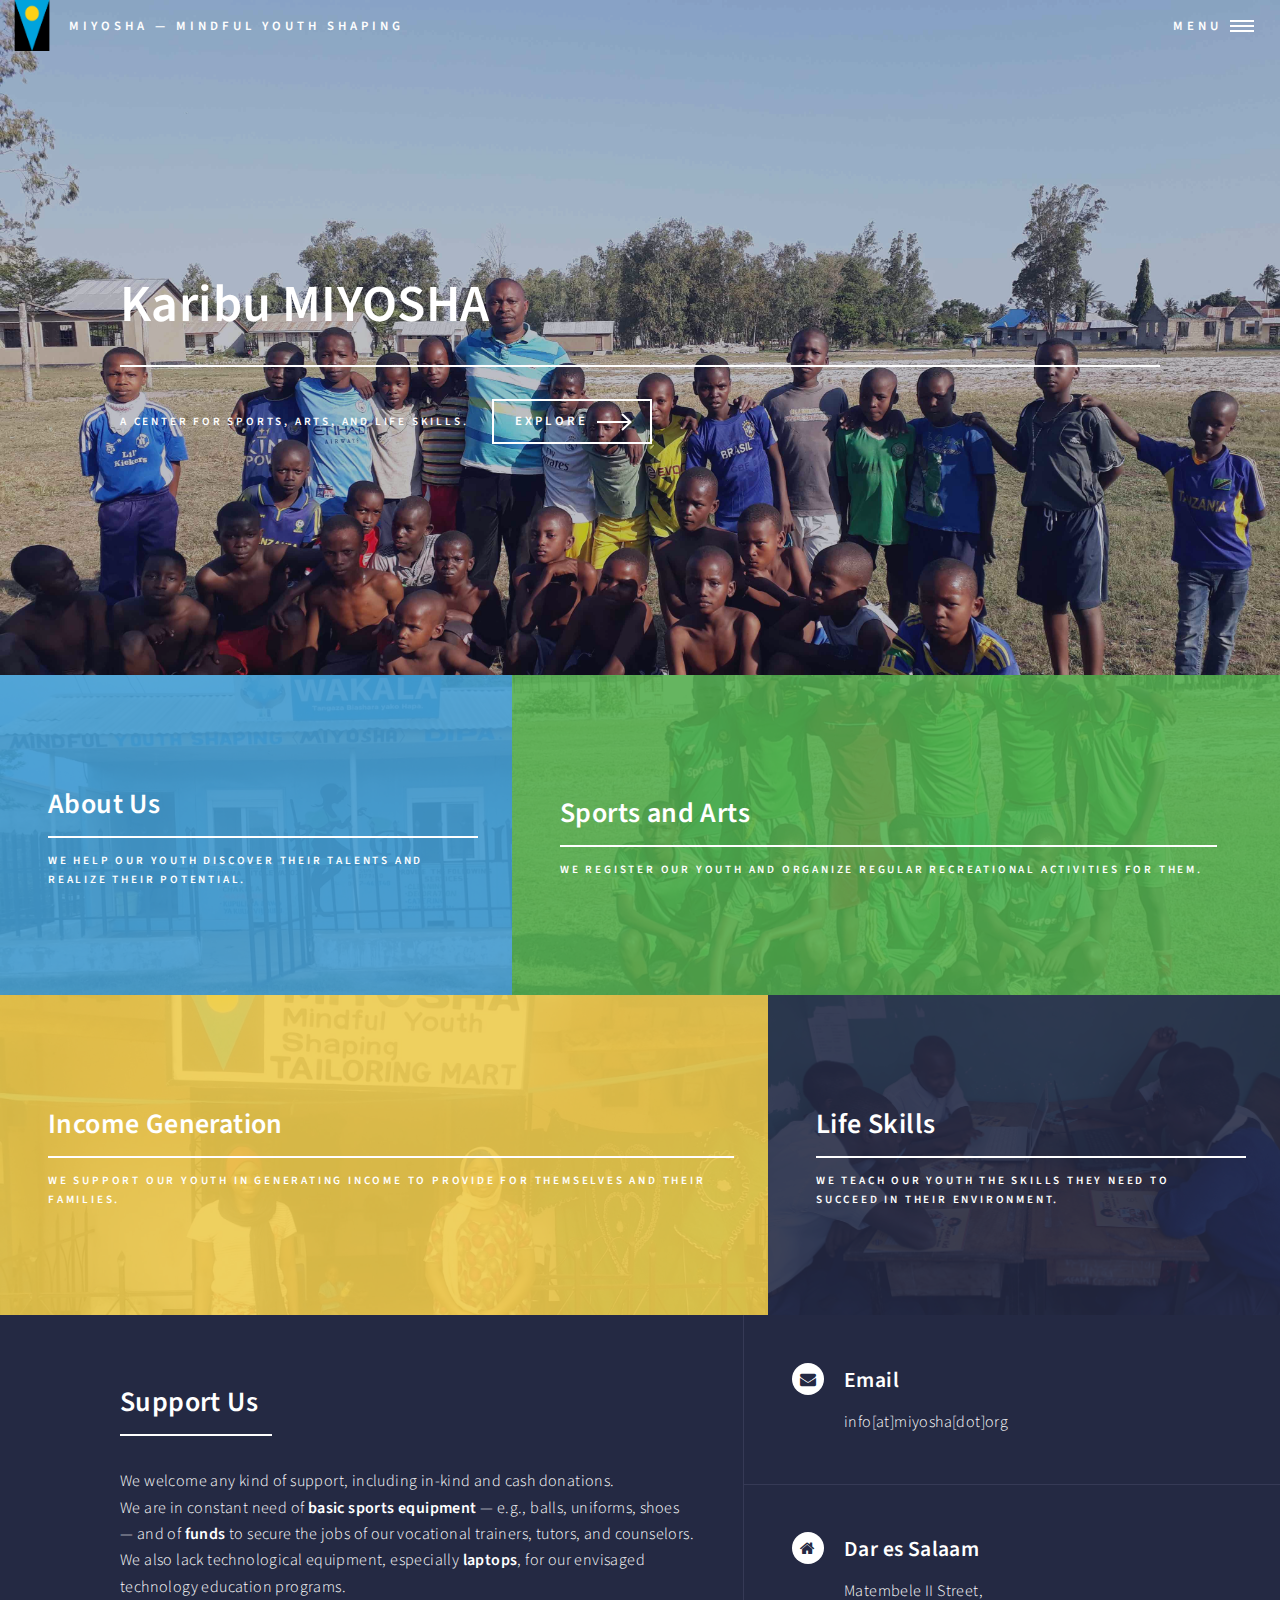
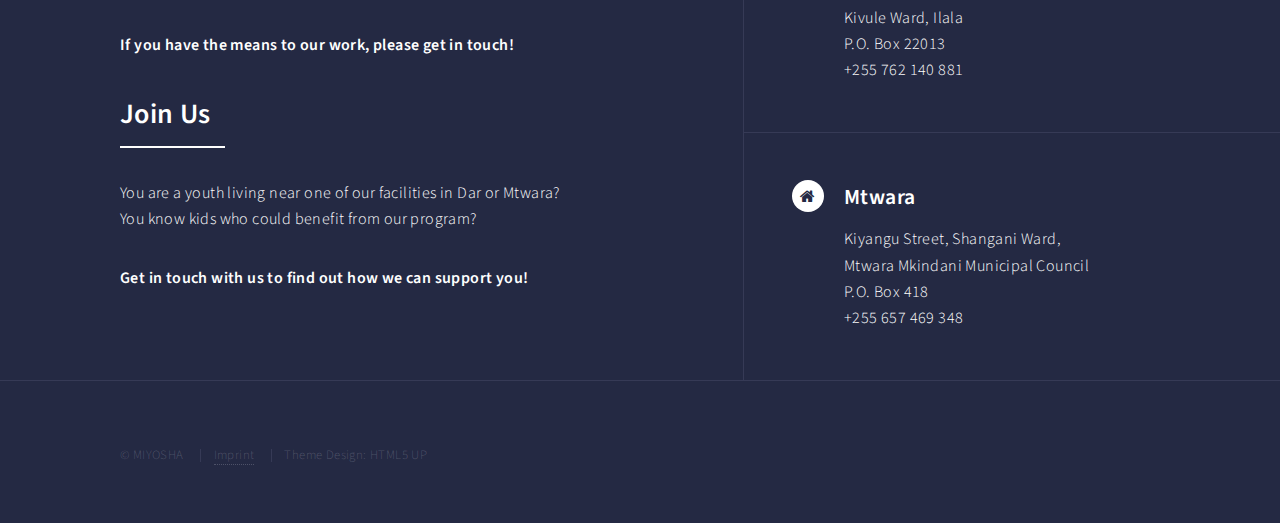
<file: index.html>
<!DOCTYPE HTML>
<html lang="en-us">

	<head>
	<meta charset="utf-8" />
	<meta http-equiv="X-UA-Compatible" content="IE=edge">
	<meta name="viewport" content="width=device-width, initial-scale=1, user-scalable=no" />
	<meta name="description" content="A centre for sports, arts, and life skills">
	<meta name="author" content="MIYOSHA — Mindful Youth Shaping">
	<meta name="generator" content="Hugo 0.73.0" />
	<title>MIYOSHA — Mindful Youth Shaping</title>
	<!-- Stylesheets -->
	
	<link rel="stylesheet" href="/css/main.css"/>
	
	

	

	<!-- Custom Fonts -->
	<link href="/css/font-awesome.min.css" rel="stylesheet" type="text/css">

	
	<link rel="shortcut icon" type="image/x-icon" href="/img/miyosha.png">
	<link rel="icon" type="image/x-icon" href="/img/miyosha.png">
	

	<!-- HTML5 Shim and Respond.js IE8 support of HTML5 elements and media queries -->
	<!-- WARNING: Respond.js doesn't work if you view the page via file:// -->
	<!--[if lt IE 9]>
	<script src="js/ie/html5shiv.js"></script>
	<script src="js/ie/html5shiv.jsrespond.min.js"></script>
	<![endif]-->
</head>

	<body>

	<!-- Wrapper -->
		<div id="wrapper">

			<!-- Header -->
    <header id="header" class="alt">
        <a href="/" class="logo"><img src="/img/miyosha.png" alt="" style="width:5em; height:4em;"/></a>
        <a href="/" class="logo"><strong>MIYOSHA — Mindful Youth Shaping</strong> <span></span></a>
        
        <nav>
             <a href="#menu">Menu</a>
        </nav>
    </header>

<!-- Menu -->
    <nav id="menu">
        <ul class="links">
            
                <li><a href="/#">Home</a></li>
            
                <li><a href="/about-us">About Us</a></li>
            
                <li><a href="/sports-arts">Sports and Arts</a></li>
            
                <li><a href="/income-generation">Income Generation</a></li>
            
                <li><a href="/life-skills">Life Skills</a></li>
            

        </ul>
    </nav>

			<!-- Banner -->
    <section id="banner" class="major">
        <div class="inner">
            <header class="major">
                <h1>Karibu MIYOSHA</h1>
            </header>
            <div class="content">
                <p>A Center for Sports, Arts, and Life Skills.</p>
                <ul class="actions">
                    <li><a href="#one" class="button next scrolly">Explore</a></li>
                </ul>
            </div>
        </div>
    </section>

		<!-- Main -->
			<div id="main">

				

				
					<!-- Header -->
    <section id="one" class="tiles">
        
        <article>
            <span class="image">
                <img src="img/office-mtwara.jpg" alt="" />
            </span>
            <header class="major">
                <h3><a href="/about-us" class="link">About Us</a></h3>
                <p>We help our youth discover their talents and realize their potential.</p>
            </header>
        </article>
        
        <article>
            <span class="image">
                <img src="img/football-team.jpg" alt="" />
            </span>
            <header class="major">
                <h3><a href="/sports-arts" class="link">Sports and Arts</a></h3>
                <p>We register our youth and organize regular recreational activities for them.</p>
            </header>
        </article>
        
        <article>
            <span class="image">
                <img src="img/miyosha-tailoring-mart.jpg" alt="" />
            </span>
            <header class="major">
                <h3><a href="/income-generation" class="link">Income Generation</a></h3>
                <p>We support our youth in generating income to provide for themselves and their families.</p>
            </header>
        </article>
        
        <article>
            <span class="image">
                <img src="img/computer-skills.jpg" alt="" />
            </span>
            <header class="major">
                <h3><a href="/life-skills" class="link">Life Skills</a></h3>
                <p>We teach our youth the skills they need to succeed in their environment.</p>
            </header>
        </article>
        
    </section>
				

				


			</div>

		<!-- Contact -->
			
				<!-- Contact -->
    <section id="contact">
        <div class="inner">
            <section>
            <header class="major">
                <h2>Support Us</h2>
            </header>
            
                <p><p>We welcome any kind of support, including in-kind and cash donations.<br>
We are in constant need of <strong>basic sports equipment</strong> — e.g., balls, uniforms, shoes — and of <strong>funds</strong> to secure the jobs of our vocational trainers, tutors, and counselors.<br>
We also lack technological equipment, especially <strong>laptops</strong>, for our envisaged technology education programs.</p>
<p><strong>If you have the means to our work, please get in touch!</strong></p>
</p>

                <header class="major">
                    <h2>Join Us</h2>
                </header>
                
                    <p><p>You are a youth living near one of our facilities in Dar or Mtwara?<br>
You know kids who could benefit from our program?</p>
<p><strong>Get in touch with us to find out how we can support you!</strong></p>
</p>
                
            </section>
            <section class="split">
                <section>
                    <div class="contact-method">
                        <span class="icon alt fa-envelope"></span>
                        
                        <h3>Email</h3>
                        <p>info[at]miyosha[dot]org</p>
                        
                    </div>
                </section>
                <section>
                    <div class="contact-method">
                        <span class="icon alt fa-home"></span>
                        
                        <h3>Dar es Salaam</h3>
                        <span>
                        Matembele II Street,<br />
                        
                        
                        Kivule Ward, Ilala
                        
                        
                         <br /> P.O. Box 22013 
                         <br /> &#43;255 762 140 881 
                        </span>
                        
                    </div>
                </section>
                <section>
                    <div class="contact-method">
                        <span class="icon alt fa-home"></span>
                        
                        <h3>Mtwara</h3>
                        <span>
                        Kiyangu Street, Shangani Ward,<br />
                        
                        
                        Mtwara Mkindani Municipal Council
                        
                        
                         <br /> P.O. Box 418 
                         <br /> &#43;255 657 469 348 
                        </span>
                        
                    </div>
                </section>
            </section>
        </div>
    </section>

			

		<!-- Footer -->
			
				<!-- Footer -->
    <footer id="footer">
        <div class="inner">
            
            <ul class="copyright">
                <li>&copy; MIYOSHA</li>
                <li><a href="/imprint">Imprint</a></li>
                
                <li>Theme Design: HTML5 UP <a href=""></a></li>
                
            </ul>
        </div>
    </footer>

			

		</div>

	<!-- Scripts -->
		<!-- Scripts -->
    <!-- jQuery -->
    <script src="/js/jquery.min.js"></script>
    <script src="/js/jquery.scrolly.min.js"></script>
    <script src="/js/jquery.scrollex.min.js"></script>
    <script src="/js/skel.min.js"></script>
    <script src="/js/util.js"></script>

    

    <!-- Main JS -->
    <script src="/js/main.js"></script>

    

    

	</body>
</html>
</file>
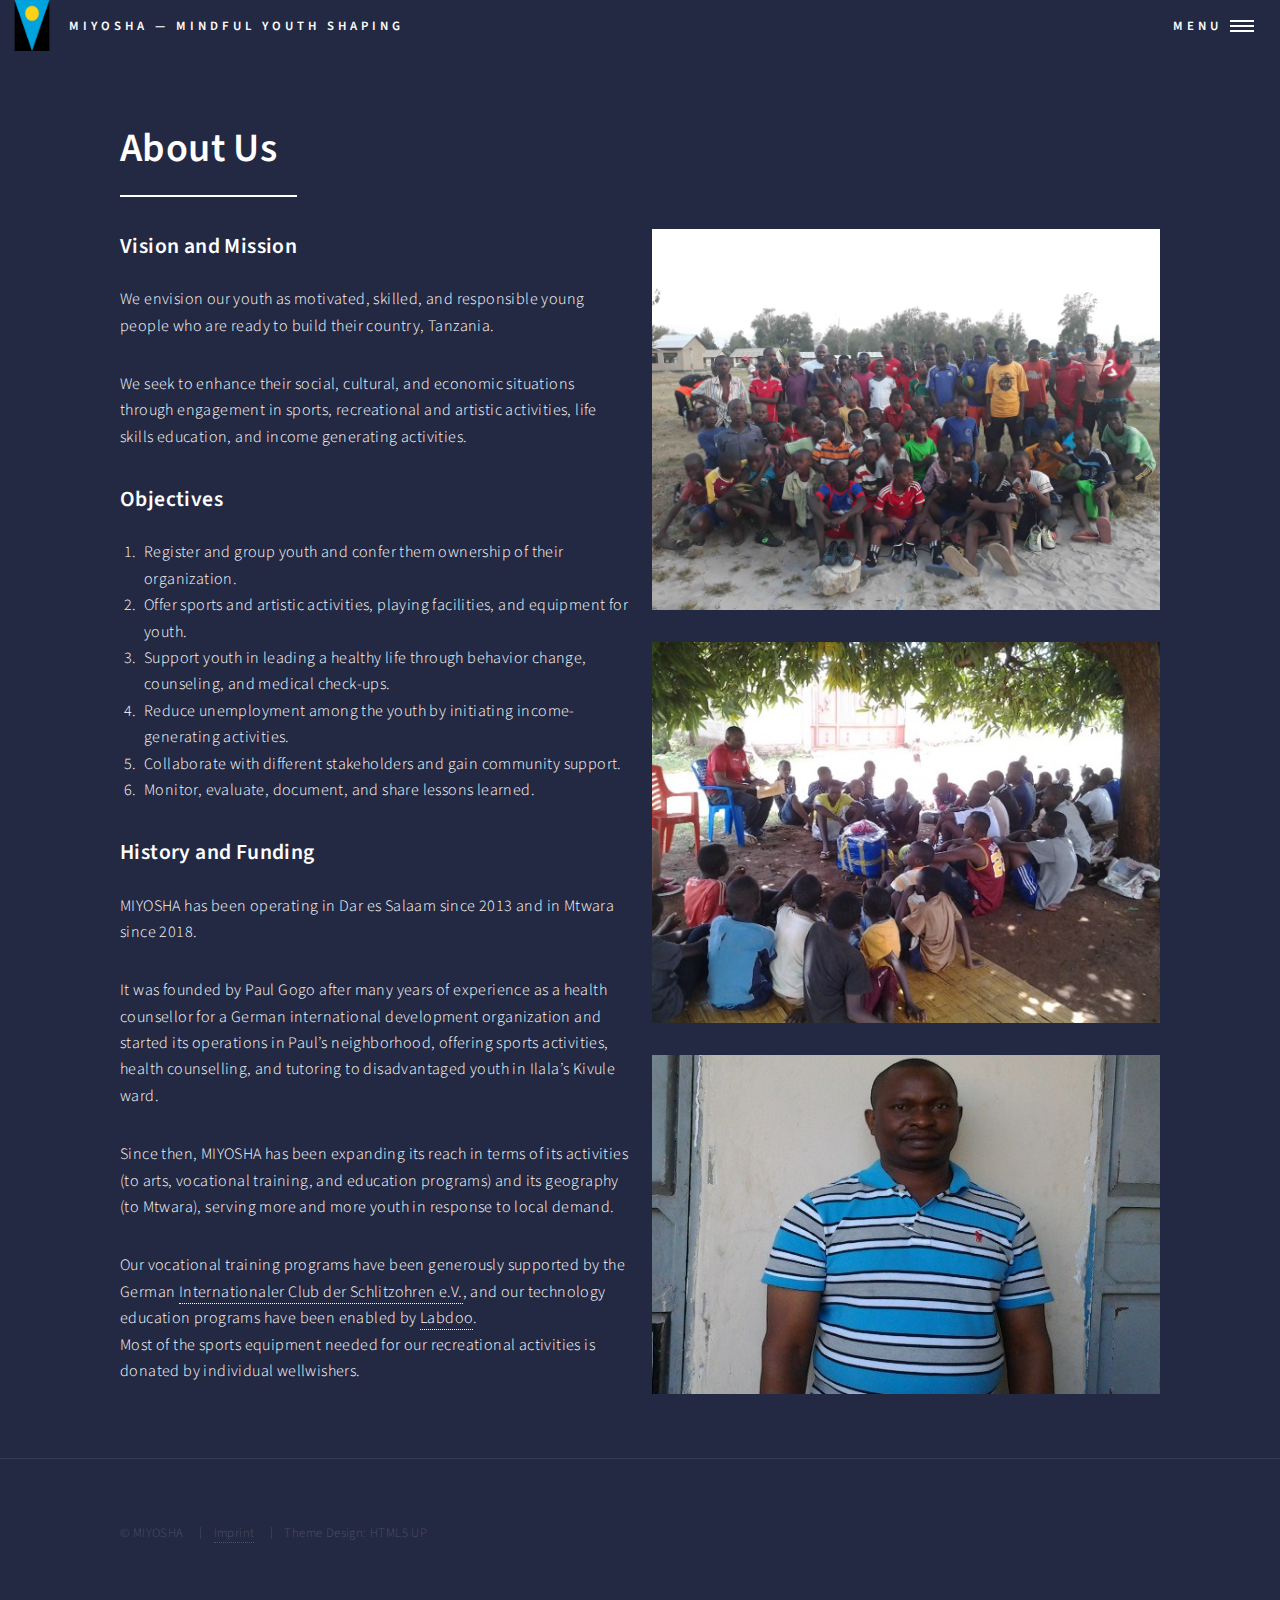
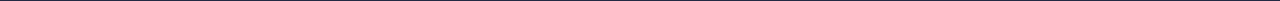
<file: about-us/index.html>
<!DOCTYPE HTML>
<html>

    <head>
	<meta charset="utf-8" />
	<meta http-equiv="X-UA-Compatible" content="IE=edge">
	<meta name="viewport" content="width=device-width, initial-scale=1, user-scalable=no" />
	<meta name="description" content="A centre for sports, arts, and life skills">
	<meta name="author" content="MIYOSHA — Mindful Youth Shaping">
	<meta name="generator" content="Hugo 0.73.0" />
	<title>About Us &middot; MIYOSHA — Mindful Youth Shaping</title>
	<!-- Stylesheets -->
	
	<link rel="stylesheet" href="/css/main.css"/>
	
	

	

	<!-- Custom Fonts -->
	<link href="/css/font-awesome.min.css" rel="stylesheet" type="text/css">

	
	<link rel="shortcut icon" type="image/x-icon" href="/img/miyosha.png">
	<link rel="icon" type="image/x-icon" href="/img/miyosha.png">
	

	<!-- HTML5 Shim and Respond.js IE8 support of HTML5 elements and media queries -->
	<!-- WARNING: Respond.js doesn't work if you view the page via file:// -->
	<!--[if lt IE 9]>
	<script src="js/ie/html5shiv.js"></script>
	<script src="js/ie/html5shiv.jsrespond.min.js"></script>
	<![endif]-->
</head>

    <body>

    <!-- Wrapper -->
        <div id="wrapper">

            <!-- Header -->
    <header id="header" class="alt">
        <a href="/" class="logo"><img src="/img/miyosha.png" alt="" style="width:5em; height:4em;"/></a>
        <a href="/" class="logo"><strong>MIYOSHA — Mindful Youth Shaping</strong> <span></span></a>
        
        <nav>
             <a href="#menu">Menu</a>
        </nav>
    </header>

<!-- Menu -->
    <nav id="menu">
        <ul class="links">
            
                <li><a href="/#">Home</a></li>
            
                <li><a href="/about-us">About Us</a></li>
            
                <li><a href="/sports-arts">Sports and Arts</a></li>
            
                <li><a href="/income-generation">Income Generation</a></li>
            
                <li><a href="/life-skills">Life Skills</a></li>
            

        </ul>
    </nav>

        <!-- Main -->
            <div id="main" class="alt">

                
                    <section id="one">
                        <div class="inner">
                            <header class="major">
                                <h1>About Us</h1>
                            </header>
                            <div class="row">
                                <div class="6u 12u$(medium)">
                                    <h3 id="vision-and-mission">Vision and Mission</h3>
<p>We envision our youth as motivated, skilled, and responsible young people who are ready to build their country, Tanzania.</p>
<p>We seek to enhance their social, cultural, and economic situations through engagement in sports, recreational and artistic activities, life skills education, and income generating activities.</p>
<h3 id="objectives">Objectives</h3>
<ol>
<li>Register and group youth and confer them ownership of their organization.</li>
<li>Offer sports and artistic activities, playing facilities, and equipment for youth.</li>
<li>Support youth in leading a healthy life through behavior change, counseling, and medical check-ups.</li>
<li>Reduce unemployment among the youth by initiating income-generating activities.</li>
<li>Collaborate with different stakeholders and gain community support.</li>
<li>Monitor, evaluate, document, and share lessons learned.</li>
</ol>
<h3 id="history-and-funding">History and Funding</h3>
<p>MIYOSHA has been operating in Dar es Salaam since 2013 and in Mtwara since 2018.</p>
<p>It was founded by Paul Gogo after many years of experience as a health counsellor for a German international development organization and started its operations in Paul&rsquo;s neighborhood, offering sports activities, health counselling, and tutoring to disadvantaged youth in Ilala&rsquo;s Kivule ward.</p>
<p>Since then, MIYOSHA has been expanding its reach in terms of its activities (to arts, vocational training, and education programs) and its geography (to Mtwara), serving more and more youth in response to local demand.</p>
<p>Our vocational training programs have been generously supported by the German <a href="http://www.schlitzohren.org/">Internationaler Club der Schlitzohren e.V.</a>,
and our technology education programs have been enabled by <a href="https://www.labdoo.org/">Labdoo</a>.<br>
Most of the sports equipment needed for our recreational activities is donated by individual wellwishers.</p>


                                </div>
                                <div class="6u 12u$(medium)">
                                    <span class="image fit"><img src="group-dar.jpg"></span>

                                    <span class="image fit"><img src="group-mtwara.jpg"></span>

                                    <span class="image fit"><img src="paul-gogo.jpg"></span>
                                </div>
                            </div>
                        </div>
                    </section>
            <!-- Disqus Inject -->
                
            </div>
            
        <!-- Footer -->
            
                <!-- Footer -->
    <footer id="footer">
        <div class="inner">
            
            <ul class="copyright">
                <li>&copy; MIYOSHA</li>
                <li><a href="/imprint">Imprint</a></li>
                
                <li>Theme Design: HTML5 UP <a href=""></a></li>
                
            </ul>
        </div>
    </footer>

            
        </div>

    <!-- Scripts -->
        <!-- Scripts -->
    <!-- jQuery -->
    <script src="/js/jquery.min.js"></script>
    <script src="/js/jquery.scrolly.min.js"></script>
    <script src="/js/jquery.scrollex.min.js"></script>
    <script src="/js/skel.min.js"></script>
    <script src="/js/util.js"></script>

    

    <!-- Main JS -->
    <script src="/js/main.js"></script>

    

    

    </body>
</html>
</file>
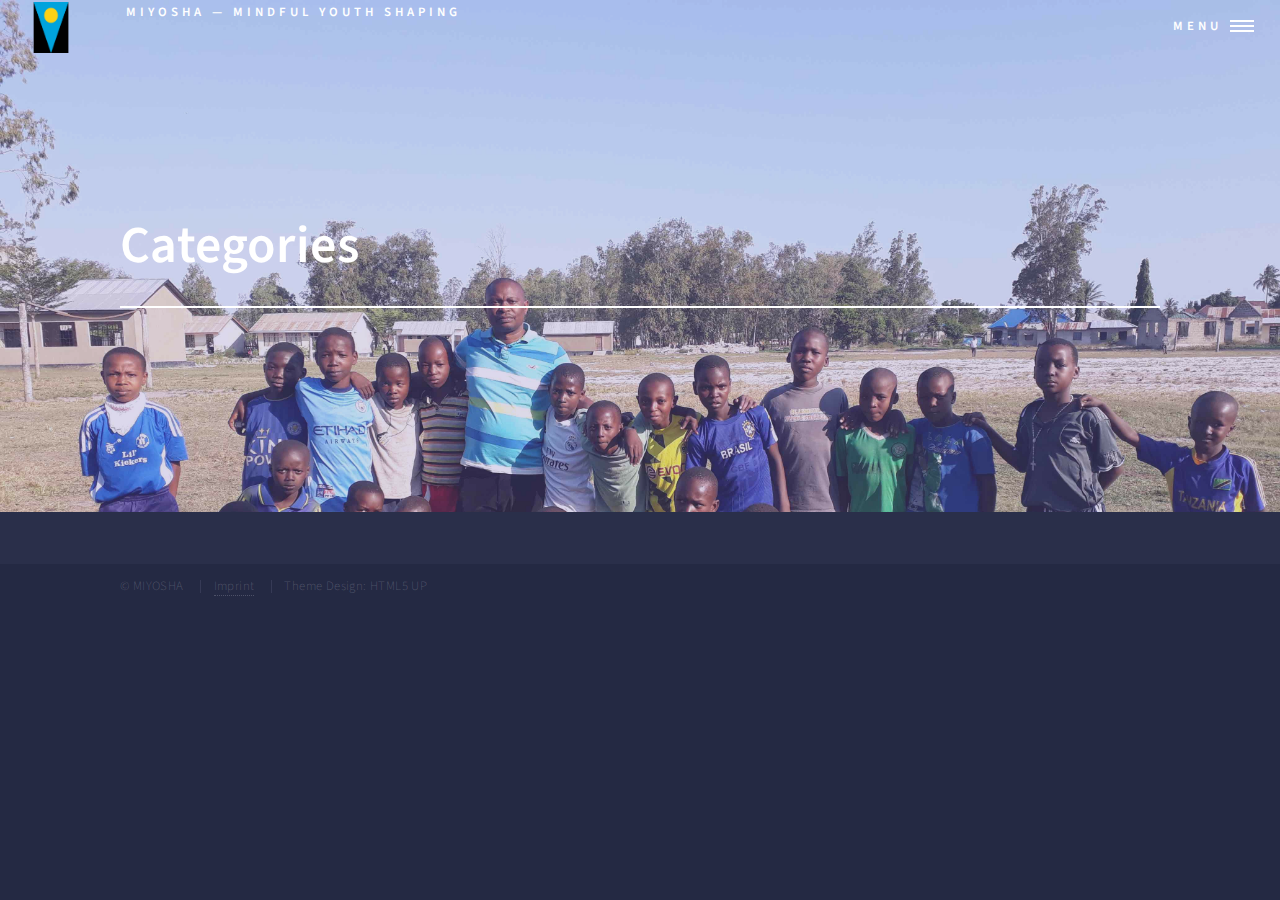
<file: categories/index.html>
<html>
<!-- Header -->
    <head>
	<meta charset="utf-8" />
	<meta http-equiv="X-UA-Compatible" content="IE=edge">
	<meta name="viewport" content="width=device-width, initial-scale=1, user-scalable=no" />
	<meta name="description" content="A centre for sports, arts, and life skills">
	<meta name="author" content="MIYOSHA — Mindful Youth Shaping">
	<meta name="generator" content="Hugo 0.73.0" />
	<title>Categories &middot; MIYOSHA — Mindful Youth Shaping</title>
	<!-- Stylesheets -->
	
	<link rel="stylesheet" href="/css/main.css"/>
	
	

	

	<!-- Custom Fonts -->
	<link href="/css/font-awesome.min.css" rel="stylesheet" type="text/css">

	
	<link rel="shortcut icon" type="image/x-icon" href="/img/miyosha.png">
	<link rel="icon" type="image/x-icon" href="/img/miyosha.png">
	

	<!-- HTML5 Shim and Respond.js IE8 support of HTML5 elements and media queries -->
	<!-- WARNING: Respond.js doesn't work if you view the page via file:// -->
	<!--[if lt IE 9]>
	<script src="js/ie/html5shiv.js"></script>
	<script src="js/ie/html5shiv.jsrespond.min.js"></script>
	<![endif]-->
</head>


    <body>

    <!-- Wrapper -->
        <div id="wrapper">

        <!-- Header -->
    <header id="header" class="alt">
        <a href="/" class="logo"><img src="/img/miyosha.png" alt="" style="width:5em; height:4em;"/></a>
        <a href="/" class="logo"><strong>MIYOSHA — Mindful Youth Shaping</strong> <span></span></a>
        
        <nav>
             <a href="#menu">Menu</a>
        </nav>
    </header>

<!-- Menu -->
    <nav id="menu">
        <ul class="links">
            
                <li><a href="/#">Home</a></li>
            
                <li><a href="/about-us">About Us</a></li>
            
                <li><a href="/sports-arts">Sports and Arts</a></li>
            
                <li><a href="/income-generation">Income Generation</a></li>
            
                <li><a href="/life-skills">Life Skills</a></li>
            

        </ul>
    </nav>

        <!-- Main -->
            <div id="main">

                <section id="banner" class="style2">
                    <div class="inner">
			
                        <header class="major">
                            <h1>Categories</h1>
                        </header>
                        <div class="content">
                            
                        </div>
                    </div>
                </section>

                <section id="two" class="spotlights">
                    
                </section>
            </div>
            
        <!-- Footer -->
			
				<!-- Footer -->
    <footer id="footer">
        <div class="inner">
            
            <ul class="copyright">
                <li>&copy; MIYOSHA</li>
                <li><a href="/imprint">Imprint</a></li>
                
                <li>Theme Design: HTML5 UP <a href=""></a></li>
                
            </ul>
        </div>
    </footer>

            
        
        </div>

    <!-- Scripts -->
        <!-- Scripts -->
    <!-- jQuery -->
    <script src="/js/jquery.min.js"></script>
    <script src="/js/jquery.scrolly.min.js"></script>
    <script src="/js/jquery.scrollex.min.js"></script>
    <script src="/js/skel.min.js"></script>
    <script src="/js/util.js"></script>

    

    <!-- Main JS -->
    <script src="/js/main.js"></script>

    

    
        
    </body>
</html>
</file>
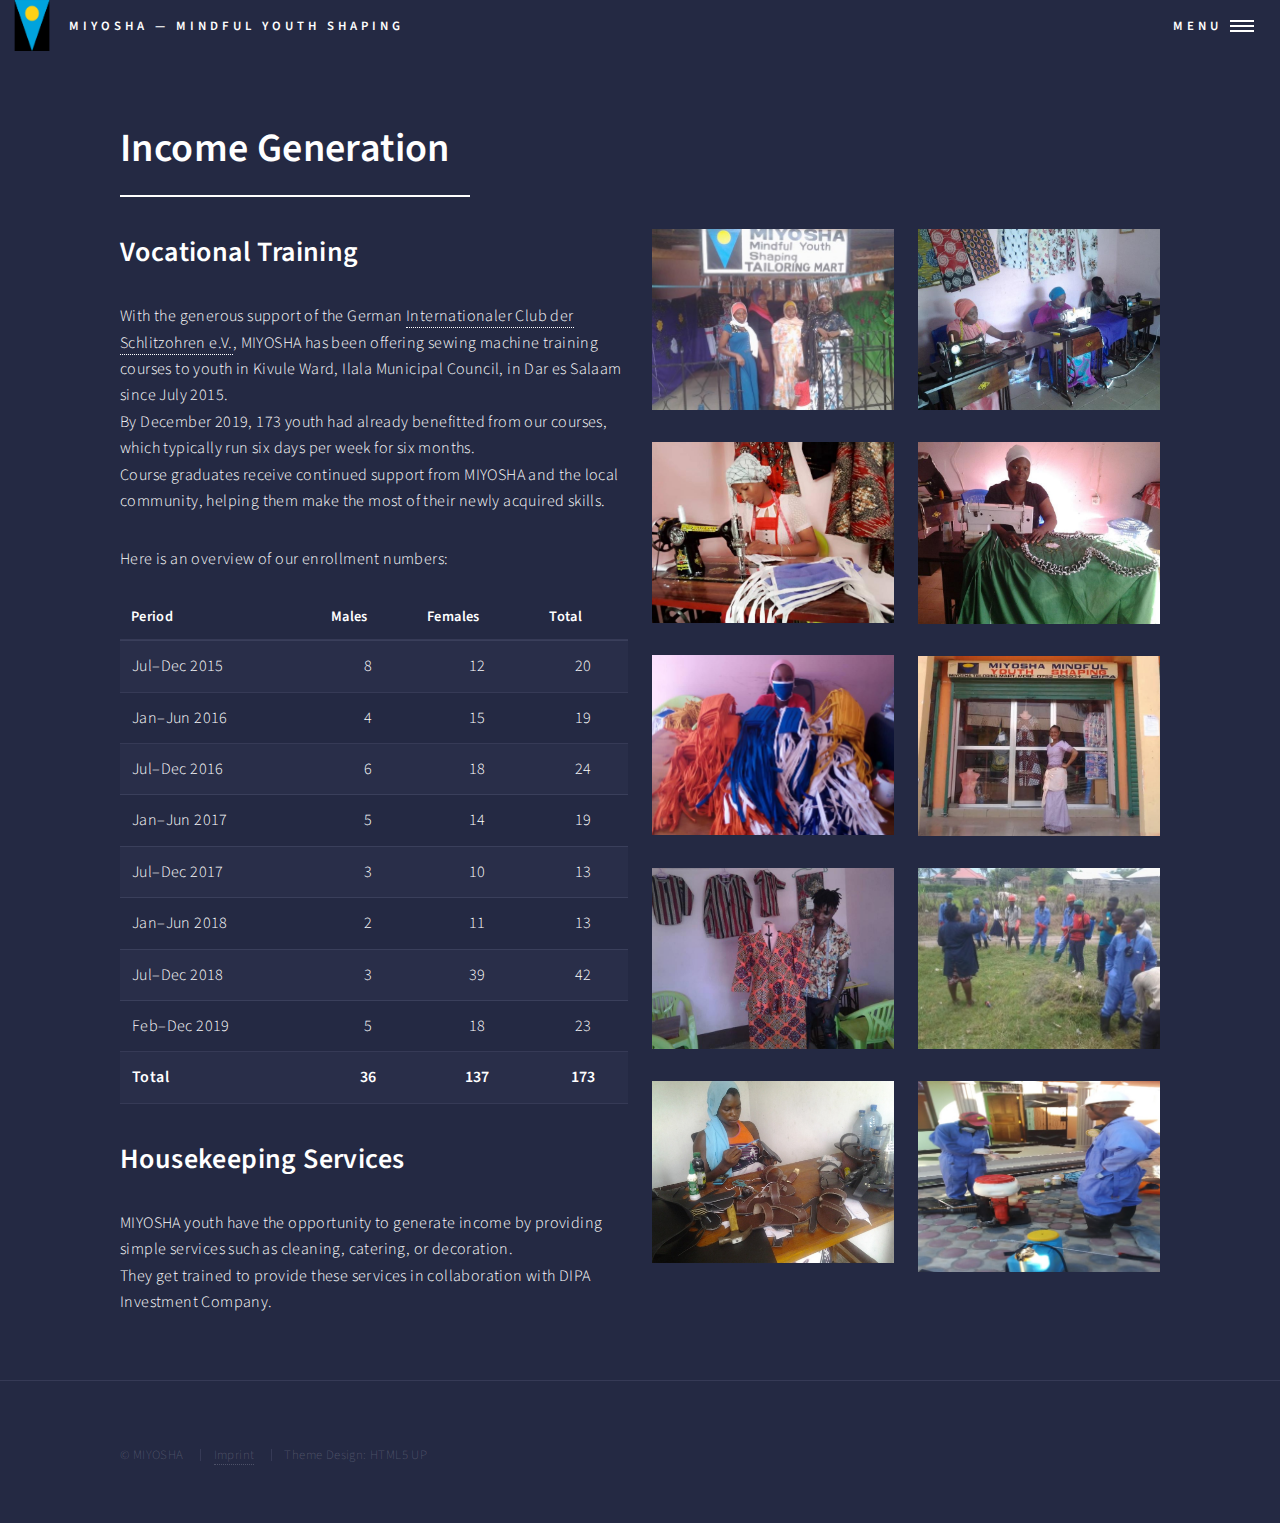
<file: income-generation/index.html>
<!DOCTYPE HTML>
<html>

    <head>
	<meta charset="utf-8" />
	<meta http-equiv="X-UA-Compatible" content="IE=edge">
	<meta name="viewport" content="width=device-width, initial-scale=1, user-scalable=no" />
	<meta name="description" content="A centre for sports, arts, and life skills">
	<meta name="author" content="MIYOSHA — Mindful Youth Shaping">
	<meta name="generator" content="Hugo 0.73.0" />
	<title>Income Generation &middot; MIYOSHA — Mindful Youth Shaping</title>
	<!-- Stylesheets -->
	
	<link rel="stylesheet" href="/css/main.css"/>
	
	

	

	<!-- Custom Fonts -->
	<link href="/css/font-awesome.min.css" rel="stylesheet" type="text/css">

	
	<link rel="shortcut icon" type="image/x-icon" href="/img/miyosha.png">
	<link rel="icon" type="image/x-icon" href="/img/miyosha.png">
	

	<!-- HTML5 Shim and Respond.js IE8 support of HTML5 elements and media queries -->
	<!-- WARNING: Respond.js doesn't work if you view the page via file:// -->
	<!--[if lt IE 9]>
	<script src="js/ie/html5shiv.js"></script>
	<script src="js/ie/html5shiv.jsrespond.min.js"></script>
	<![endif]-->
</head>

    <body>

    <!-- Wrapper -->
        <div id="wrapper">

            <!-- Header -->
    <header id="header" class="alt">
        <a href="/" class="logo"><img src="/img/miyosha.png" alt="" style="width:5em; height:4em;"/></a>
        <a href="/" class="logo"><strong>MIYOSHA — Mindful Youth Shaping</strong> <span></span></a>
        
        <nav>
             <a href="#menu">Menu</a>
        </nav>
    </header>

<!-- Menu -->
    <nav id="menu">
        <ul class="links">
            
                <li><a href="/#">Home</a></li>
            
                <li><a href="/about-us">About Us</a></li>
            
                <li><a href="/sports-arts">Sports and Arts</a></li>
            
                <li><a href="/income-generation">Income Generation</a></li>
            
                <li><a href="/life-skills">Life Skills</a></li>
            

        </ul>
    </nav>

        <!-- Main -->
            <div id="main" class="alt">

                
                    <section id="one">
                        <div class="inner">
                            <header class="major">
                                <h1>Income Generation</h1>
                            </header>
                            <div class="row">
                                <div class="6u 12u$(medium)">
                                    <h2 id="vocational-training">Vocational Training</h2>
<p>With the generous support of the German <a href="http://www.schlitzohren.org/">Internationaler Club der Schlitzohren e.V.</a>, MIYOSHA has been offering sewing machine training courses to youth in Kivule Ward, Ilala Municipal Council, in Dar es Salaam since July 2015.<br>
By December 2019, 173 youth had already benefitted from our courses, which typically run six days per week for six months.<br>
Course graduates receive continued support from MIYOSHA and the local community, helping them make the most of their newly acquired skills.</p>
<p>Here is an overview of our enrollment numbers:</p>
<table>
<thead>
<tr>
<th>Period</th>
<th align="center">Males</th>
<th align="center">Females</th>
<th align="center">Total</th>
</tr>
</thead>
<tbody>
<tr>
<td>Jul–Dec 2015</td>
<td align="center">8</td>
<td align="center">12</td>
<td align="center">20</td>
</tr>
<tr>
<td>Jan–Jun 2016</td>
<td align="center">4</td>
<td align="center">15</td>
<td align="center">19</td>
</tr>
<tr>
<td>Jul–Dec 2016</td>
<td align="center">6</td>
<td align="center">18</td>
<td align="center">24</td>
</tr>
<tr>
<td>Jan–Jun 2017</td>
<td align="center">5</td>
<td align="center">14</td>
<td align="center">19</td>
</tr>
<tr>
<td>Jul–Dec 2017</td>
<td align="center">3</td>
<td align="center">10</td>
<td align="center">13</td>
</tr>
<tr>
<td>Jan–Jun 2018</td>
<td align="center">2</td>
<td align="center">11</td>
<td align="center">13</td>
</tr>
<tr>
<td>Jul–Dec 2018</td>
<td align="center">3</td>
<td align="center">39</td>
<td align="center">42</td>
</tr>
<tr>
<td>Feb–Dec 2019</td>
<td align="center">5</td>
<td align="center">18</td>
<td align="center">23</td>
</tr>
<tr>
<td><strong>Total</strong></td>
<td align="center"><strong>36</strong></td>
<td align="center"><strong>137</strong></td>
<td align="center"><strong>173</strong></td>
</tr>
</tbody>
</table>
<h2 id="housekeeping-services">Housekeeping Services</h2>
<p>MIYOSHA youth have the opportunity to generate income by providing simple services such as cleaning, catering, or decoration.<br>
They get trained to provide these services in collaboration with DIPA Investment Company.</p>


                                </div>
                                <div class="3u 12u$(medium)">
                                    <span class="image fit"><img src="miyosha-tailoring-mart-2.jpg"></span>

                                    <span class="image fit"><img src="mask-sewing-1.jpg"></span>

                                    <span class="image fit"><img src="masks-count.jpg"></span>
                                </div>
                                <div class="3u 12u$(medium)">
                                    <span class="image fit"><img src="sewing-group-1.jpg"></span>

                                    <span class="image fit"><img src="bedsheet-sewing.jpg"></span>

                                    <span class="image fit"><img src="miyosha-tailoring-mart-3.jpg"></span>
                                </div>
                                
                                <div class="3u 12u$(medium)">
                                    <span class="image fit"><img src="sewing-result-1.jpg"></span>
                                
                                    <span class="image fit"><img src="shoe-making.jpg"></span>
                                </div>
            
                                <div class="3u 12u$(medium)">
                                    <span class="image fit"><img src="fumigation-training-1.jpg"></span>
                        
                                    <span class="image fit"><img src="fumigation-dipa-2.jpg"></span>
                                </div>
                            </div>
                        </div>
                    </section>
            <!-- Disqus Inject -->
                
            </div>
            
        <!-- Footer -->
            
                <!-- Footer -->
    <footer id="footer">
        <div class="inner">
            
            <ul class="copyright">
                <li>&copy; MIYOSHA</li>
                <li><a href="/imprint">Imprint</a></li>
                
                <li>Theme Design: HTML5 UP <a href=""></a></li>
                
            </ul>
        </div>
    </footer>

            
        </div>

    <!-- Scripts -->
        <!-- Scripts -->
    <!-- jQuery -->
    <script src="/js/jquery.min.js"></script>
    <script src="/js/jquery.scrolly.min.js"></script>
    <script src="/js/jquery.scrollex.min.js"></script>
    <script src="/js/skel.min.js"></script>
    <script src="/js/util.js"></script>

    

    <!-- Main JS -->
    <script src="/js/main.js"></script>

    

    

    </body>
</html>
</file>
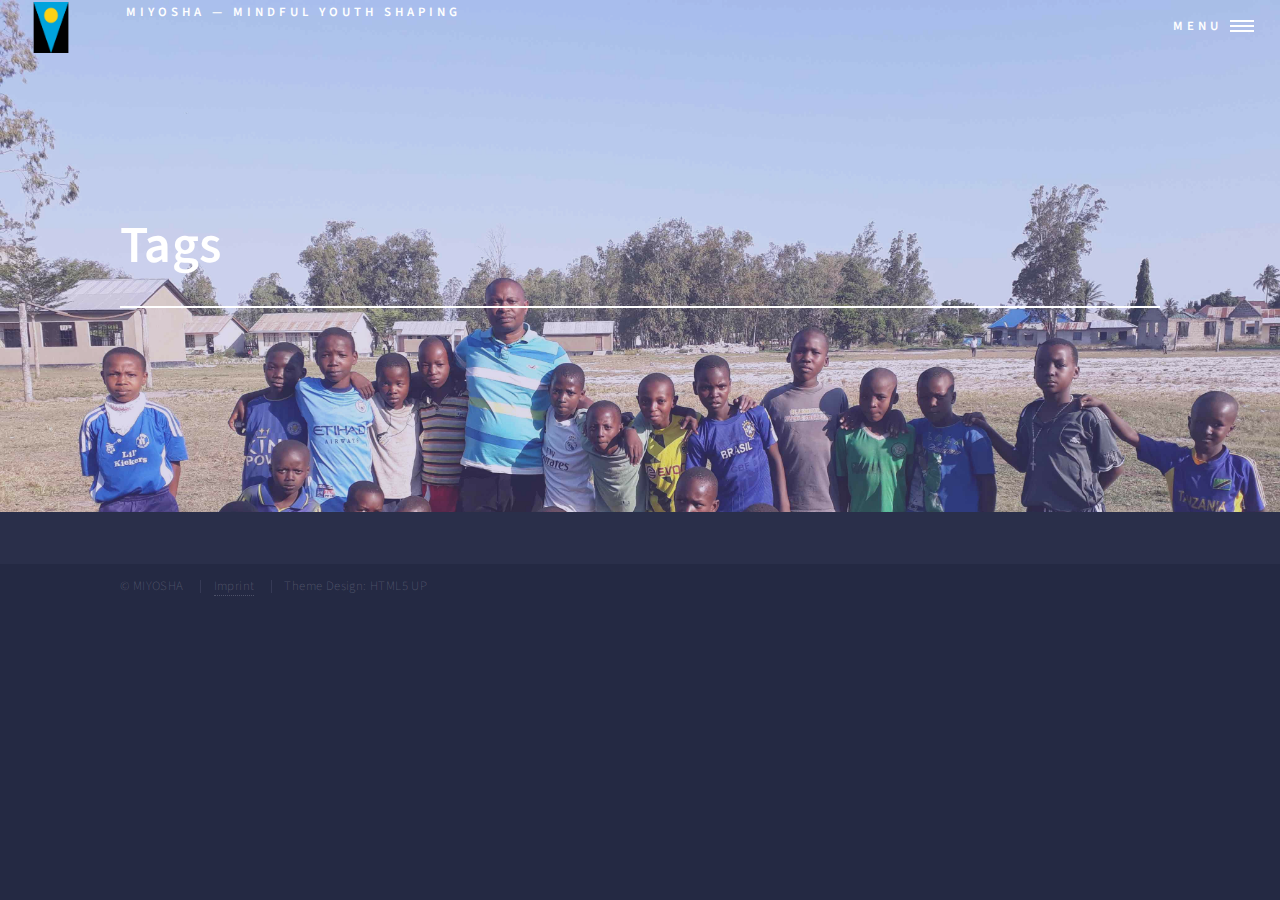
<file: tags/index.html>
<html>
<!-- Header -->
    <head>
	<meta charset="utf-8" />
	<meta http-equiv="X-UA-Compatible" content="IE=edge">
	<meta name="viewport" content="width=device-width, initial-scale=1, user-scalable=no" />
	<meta name="description" content="A centre for sports, arts, and life skills">
	<meta name="author" content="MIYOSHA — Mindful Youth Shaping">
	<meta name="generator" content="Hugo 0.73.0" />
	<title>Tags &middot; MIYOSHA — Mindful Youth Shaping</title>
	<!-- Stylesheets -->
	
	<link rel="stylesheet" href="/css/main.css"/>
	
	

	

	<!-- Custom Fonts -->
	<link href="/css/font-awesome.min.css" rel="stylesheet" type="text/css">

	
	<link rel="shortcut icon" type="image/x-icon" href="/img/miyosha.png">
	<link rel="icon" type="image/x-icon" href="/img/miyosha.png">
	

	<!-- HTML5 Shim and Respond.js IE8 support of HTML5 elements and media queries -->
	<!-- WARNING: Respond.js doesn't work if you view the page via file:// -->
	<!--[if lt IE 9]>
	<script src="js/ie/html5shiv.js"></script>
	<script src="js/ie/html5shiv.jsrespond.min.js"></script>
	<![endif]-->
</head>


    <body>

    <!-- Wrapper -->
        <div id="wrapper">

        <!-- Header -->
    <header id="header" class="alt">
        <a href="/" class="logo"><img src="/img/miyosha.png" alt="" style="width:5em; height:4em;"/></a>
        <a href="/" class="logo"><strong>MIYOSHA — Mindful Youth Shaping</strong> <span></span></a>
        
        <nav>
             <a href="#menu">Menu</a>
        </nav>
    </header>

<!-- Menu -->
    <nav id="menu">
        <ul class="links">
            
                <li><a href="/#">Home</a></li>
            
                <li><a href="/about-us">About Us</a></li>
            
                <li><a href="/sports-arts">Sports and Arts</a></li>
            
                <li><a href="/income-generation">Income Generation</a></li>
            
                <li><a href="/life-skills">Life Skills</a></li>
            

        </ul>
    </nav>

        <!-- Main -->
            <div id="main">

                <section id="banner" class="style2">
                    <div class="inner">
			
                        <header class="major">
                            <h1>Tags</h1>
                        </header>
                        <div class="content">
                            
                        </div>
                    </div>
                </section>

                <section id="two" class="spotlights">
                    
                </section>
            </div>
            
        <!-- Footer -->
			
				<!-- Footer -->
    <footer id="footer">
        <div class="inner">
            
            <ul class="copyright">
                <li>&copy; MIYOSHA</li>
                <li><a href="/imprint">Imprint</a></li>
                
                <li>Theme Design: HTML5 UP <a href=""></a></li>
                
            </ul>
        </div>
    </footer>

            
        
        </div>

    <!-- Scripts -->
        <!-- Scripts -->
    <!-- jQuery -->
    <script src="/js/jquery.min.js"></script>
    <script src="/js/jquery.scrolly.min.js"></script>
    <script src="/js/jquery.scrollex.min.js"></script>
    <script src="/js/skel.min.js"></script>
    <script src="/js/util.js"></script>

    

    <!-- Main JS -->
    <script src="/js/main.js"></script>

    

    
        
    </body>
</html>
</file>
<file: css/main.css>
@import url(font-awesome.min.css);
@import url("https://fonts.googleapis.com/css?family=Source+Sans+Pro:300,300italic,600,600italic");

/* Reset */

	html, body, div, span, applet, object, iframe, h1, h2, h3, h4, h5, h6, p, blockquote, pre, a, abbr, acronym, address, big, cite, code, del, dfn, em, img, ins, kbd, q, s, samp, small, strike, strong, sub, sup, tt, var, b, u, i, center, dl, dt, dd, ol, ul, li, fieldset, form, label, legend, table, caption, tbody, tfoot, thead, tr, th, td, article, aside, canvas, details, embed, figure, figcaption, footer, header, hgroup, menu, nav, output, ruby, section, summary, time, mark, audio, video {
		margin: 0;
		padding: 0;
		border: 0;
		font-size: 100%;
		font: inherit;
		vertical-align: baseline;
	}

	article, aside, details, figcaption, figure, footer, header, hgroup, menu, nav, section {
		display: block;
	}

	body {
		line-height: 1;
	}

	ol, ul {
		list-style: none;
	}

	blockquote, q {
		quotes: none;
	}

	blockquote:before, blockquote:after, q:before, q:after {
		content: '';
		content: none;
	}

	table {
		border-collapse: collapse;
		border-spacing: 0;
	}

	body {
		-webkit-text-size-adjust: none;
	}

/* Box Model */

	*, *:before, *:after {
		-moz-box-sizing: border-box;
		-webkit-box-sizing: border-box;
		box-sizing: border-box;
	}

/* Grid */

	.row {
		border-bottom: solid 1px transparent;
		-moz-box-sizing: border-box;
		-webkit-box-sizing: border-box;
		box-sizing: border-box;
	}

	.row > * {
		float: left;
		-moz-box-sizing: border-box;
		-webkit-box-sizing: border-box;
		box-sizing: border-box;
	}

	.row:after, .row:before {
		content: '';
		display: block;
		clear: both;
		height: 0;
	}

	.row.uniform > * > :first-child {
		margin-top: 0;
	}

	.row.uniform > * > :last-child {
		margin-bottom: 0;
	}

	.row.\30 \25 > * {
		padding: 0 0 0 0em;
	}

	.row.\30 \25 {
		margin: 0 0 -1px 0em;
	}

	.row.uniform.\30 \25 > * {
		padding: 0em 0 0 0em;
	}

	.row.uniform.\30 \25 {
		margin: 0em 0 -1px 0em;
	}

	.row > * {
		padding: 0 0 0 2em;
	}

	.row {
		margin: 0 0 -1px -2em;
	}

	.row.uniform > * {
		padding: 2em 0 0 2em;
	}

	.row.uniform {
		margin: -2em 0 -1px -2em;
	}

	.row.\32 00\25 > * {
		padding: 0 0 0 4em;
	}

	.row.\32 00\25 {
		margin: 0 0 -1px -4em;
	}

	.row.uniform.\32 00\25 > * {
		padding: 4em 0 0 4em;
	}

	.row.uniform.\32 00\25 {
		margin: -4em 0 -1px -4em;
	}

	.row.\31 50\25 > * {
		padding: 0 0 0 3em;
	}

	.row.\31 50\25 {
		margin: 0 0 -1px -3em;
	}

	.row.uniform.\31 50\25 > * {
		padding: 3em 0 0 3em;
	}

	.row.uniform.\31 50\25 {
		margin: -3em 0 -1px -3em;
	}

	.row.\35 0\25 > * {
		padding: 0 0 0 1em;
	}

	.row.\35 0\25 {
		margin: 0 0 -1px -1em;
	}

	.row.uniform.\35 0\25 > * {
		padding: 1em 0 0 1em;
	}

	.row.uniform.\35 0\25 {
		margin: -1em 0 -1px -1em;
	}

	.row.\32 5\25 > * {
		padding: 0 0 0 0.5em;
	}

	.row.\32 5\25 {
		margin: 0 0 -1px -0.5em;
	}

	.row.uniform.\32 5\25 > * {
		padding: 0.5em 0 0 0.5em;
	}

	.row.uniform.\32 5\25 {
		margin: -0.5em 0 -1px -0.5em;
	}

	.\31 2u, .\31 2u\24 {
		width: 100%;
		clear: none;
		margin-left: 0;
	}

	.\31 1u, .\31 1u\24 {
		width: 91.6666666667%;
		clear: none;
		margin-left: 0;
	}

	.\31 0u, .\31 0u\24 {
		width: 83.3333333333%;
		clear: none;
		margin-left: 0;
	}

	.\39 u, .\39 u\24 {
		width: 75%;
		clear: none;
		margin-left: 0;
	}

	.\38 u, .\38 u\24 {
		width: 66.6666666667%;
		clear: none;
		margin-left: 0;
	}

	.\37 u, .\37 u\24 {
		width: 58.3333333333%;
		clear: none;
		margin-left: 0;
	}

	.\36 u, .\36 u\24 {
		width: 50%;
		clear: none;
		margin-left: 0;
	}

	.\35 u, .\35 u\24 {
		width: 41.6666666667%;
		clear: none;
		margin-left: 0;
	}

	.\34 u, .\34 u\24 {
		width: 33.3333333333%;
		clear: none;
		margin-left: 0;
	}

	.\33 u, .\33 u\24 {
		width: 25%;
		clear: none;
		margin-left: 0;
	}

	.\32 u, .\32 u\24 {
		width: 16.6666666667%;
		clear: none;
		margin-left: 0;
	}

	.\31 u, .\31 u\24 {
		width: 8.3333333333%;
		clear: none;
		margin-left: 0;
	}

	.\31 2u\24 + *,
	.\31 1u\24 + *,
	.\31 0u\24 + *,
	.\39 u\24 + *,
	.\38 u\24 + *,
	.\37 u\24 + *,
	.\36 u\24 + *,
	.\35 u\24 + *,
	.\34 u\24 + *,
	.\33 u\24 + *,
	.\32 u\24 + *,
	.\31 u\24 + * {
		clear: left;
	}

	.\-11u {
		margin-left: 91.66667%;
	}

	.\-10u {
		margin-left: 83.33333%;
	}

	.\-9u {
		margin-left: 75%;
	}

	.\-8u {
		margin-left: 66.66667%;
	}

	.\-7u {
		margin-left: 58.33333%;
	}

	.\-6u {
		margin-left: 50%;
	}

	.\-5u {
		margin-left: 41.66667%;
	}

	.\-4u {
		margin-left: 33.33333%;
	}

	.\-3u {
		margin-left: 25%;
	}

	.\-2u {
		margin-left: 16.66667%;
	}

	.\-1u {
		margin-left: 8.33333%;
	}

	@media screen and (max-width: 1680px) {

		.row > * {
			padding: 0 0 0 2em;
		}

		.row {
			margin: 0 0 -1px -2em;
		}

		.row.uniform > * {
			padding: 2em 0 0 2em;
		}

		.row.uniform {
			margin: -2em 0 -1px -2em;
		}

		.row.\32 00\25 > * {
			padding: 0 0 0 4em;
		}

		.row.\32 00\25 {
			margin: 0 0 -1px -4em;
		}

		.row.uniform.\32 00\25 > * {
			padding: 4em 0 0 4em;
		}

		.row.uniform.\32 00\25 {
			margin: -4em 0 -1px -4em;
		}

		.row.\31 50\25 > * {
			padding: 0 0 0 3em;
		}

		.row.\31 50\25 {
			margin: 0 0 -1px -3em;
		}

		.row.uniform.\31 50\25 > * {
			padding: 3em 0 0 3em;
		}

		.row.uniform.\31 50\25 {
			margin: -3em 0 -1px -3em;
		}

		.row.\35 0\25 > * {
			padding: 0 0 0 1em;
		}

		.row.\35 0\25 {
			margin: 0 0 -1px -1em;
		}

		.row.uniform.\35 0\25 > * {
			padding: 1em 0 0 1em;
		}

		.row.uniform.\35 0\25 {
			margin: -1em 0 -1px -1em;
		}

		.row.\32 5\25 > * {
			padding: 0 0 0 0.5em;
		}

		.row.\32 5\25 {
			margin: 0 0 -1px -0.5em;
		}

		.row.uniform.\32 5\25 > * {
			padding: 0.5em 0 0 0.5em;
		}

		.row.uniform.\32 5\25 {
			margin: -0.5em 0 -1px -0.5em;
		}

		.\31 2u\28xlarge\29, .\31 2u\24\28xlarge\29 {
			width: 100%;
			clear: none;
			margin-left: 0;
		}

		.\31 1u\28xlarge\29, .\31 1u\24\28xlarge\29 {
			width: 91.6666666667%;
			clear: none;
			margin-left: 0;
		}

		.\31 0u\28xlarge\29, .\31 0u\24\28xlarge\29 {
			width: 83.3333333333%;
			clear: none;
			margin-left: 0;
		}

		.\39 u\28xlarge\29, .\39 u\24\28xlarge\29 {
			width: 75%;
			clear: none;
			margin-left: 0;
		}

		.\38 u\28xlarge\29, .\38 u\24\28xlarge\29 {
			width: 66.6666666667%;
			clear: none;
			margin-left: 0;
		}

		.\37 u\28xlarge\29, .\37 u\24\28xlarge\29 {
			width: 58.3333333333%;
			clear: none;
			margin-left: 0;
		}

		.\36 u\28xlarge\29, .\36 u\24\28xlarge\29 {
			width: 50%;
			clear: none;
			margin-left: 0;
		}

		.\35 u\28xlarge\29, .\35 u\24\28xlarge\29 {
			width: 41.6666666667%;
			clear: none;
			margin-left: 0;
		}

		.\34 u\28xlarge\29, .\34 u\24\28xlarge\29 {
			width: 33.3333333333%;
			clear: none;
			margin-left: 0;
		}

		.\33 u\28xlarge\29, .\33 u\24\28xlarge\29 {
			width: 25%;
			clear: none;
			margin-left: 0;
		}

		.\32 u\28xlarge\29, .\32 u\24\28xlarge\29 {
			width: 16.6666666667%;
			clear: none;
			margin-left: 0;
		}

		.\31 u\28xlarge\29, .\31 u\24\28xlarge\29 {
			width: 8.3333333333%;
			clear: none;
			margin-left: 0;
		}

		.\31 2u\24\28xlarge\29 + *,
		.\31 1u\24\28xlarge\29 + *,
		.\31 0u\24\28xlarge\29 + *,
		.\39 u\24\28xlarge\29 + *,
		.\38 u\24\28xlarge\29 + *,
		.\37 u\24\28xlarge\29 + *,
		.\36 u\24\28xlarge\29 + *,
		.\35 u\24\28xlarge\29 + *,
		.\34 u\24\28xlarge\29 + *,
		.\33 u\24\28xlarge\29 + *,
		.\32 u\24\28xlarge\29 + *,
		.\31 u\24\28xlarge\29 + * {
			clear: left;
		}

		.\-11u\28xlarge\29 {
			margin-left: 91.66667%;
		}

		.\-10u\28xlarge\29 {
			margin-left: 83.33333%;
		}

		.\-9u\28xlarge\29 {
			margin-left: 75%;
		}

		.\-8u\28xlarge\29 {
			margin-left: 66.66667%;
		}

		.\-7u\28xlarge\29 {
			margin-left: 58.33333%;
		}

		.\-6u\28xlarge\29 {
			margin-left: 50%;
		}

		.\-5u\28xlarge\29 {
			margin-left: 41.66667%;
		}

		.\-4u\28xlarge\29 {
			margin-left: 33.33333%;
		}

		.\-3u\28xlarge\29 {
			margin-left: 25%;
		}

		.\-2u\28xlarge\29 {
			margin-left: 16.66667%;
		}

		.\-1u\28xlarge\29 {
			margin-left: 8.33333%;
		}

	}

	@media screen and (max-width: 1280px) {

		.row > * {
			padding: 0 0 0 1.5em;
		}

		.row {
			margin: 0 0 -1px -1.5em;
		}

		.row.uniform > * {
			padding: 1.5em 0 0 1.5em;
		}

		.row.uniform {
			margin: -1.5em 0 -1px -1.5em;
		}

		.row.\32 00\25 > * {
			padding: 0 0 0 3em;
		}

		.row.\32 00\25 {
			margin: 0 0 -1px -3em;
		}

		.row.uniform.\32 00\25 > * {
			padding: 3em 0 0 3em;
		}

		.row.uniform.\32 00\25 {
			margin: -3em 0 -1px -3em;
		}

		.row.\31 50\25 > * {
			padding: 0 0 0 2.25em;
		}

		.row.\31 50\25 {
			margin: 0 0 -1px -2.25em;
		}

		.row.uniform.\31 50\25 > * {
			padding: 2.25em 0 0 2.25em;
		}

		.row.uniform.\31 50\25 {
			margin: -2.25em 0 -1px -2.25em;
		}

		.row.\35 0\25 > * {
			padding: 0 0 0 0.75em;
		}

		.row.\35 0\25 {
			margin: 0 0 -1px -0.75em;
		}

		.row.uniform.\35 0\25 > * {
			padding: 0.75em 0 0 0.75em;
		}

		.row.uniform.\35 0\25 {
			margin: -0.75em 0 -1px -0.75em;
		}

		.row.\32 5\25 > * {
			padding: 0 0 0 0.375em;
		}

		.row.\32 5\25 {
			margin: 0 0 -1px -0.375em;
		}

		.row.uniform.\32 5\25 > * {
			padding: 0.375em 0 0 0.375em;
		}

		.row.uniform.\32 5\25 {
			margin: -0.375em 0 -1px -0.375em;
		}

		.\31 2u\28large\29, .\31 2u\24\28large\29 {
			width: 100%;
			clear: none;
			margin-left: 0;
		}

		.\31 1u\28large\29, .\31 1u\24\28large\29 {
			width: 91.6666666667%;
			clear: none;
			margin-left: 0;
		}

		.\31 0u\28large\29, .\31 0u\24\28large\29 {
			width: 83.3333333333%;
			clear: none;
			margin-left: 0;
		}

		.\39 u\28large\29, .\39 u\24\28large\29 {
			width: 75%;
			clear: none;
			margin-left: 0;
		}

		.\38 u\28large\29, .\38 u\24\28large\29 {
			width: 66.6666666667%;
			clear: none;
			margin-left: 0;
		}

		.\37 u\28large\29, .\37 u\24\28large\29 {
			width: 58.3333333333%;
			clear: none;
			margin-left: 0;
		}

		.\36 u\28large\29, .\36 u\24\28large\29 {
			width: 50%;
			clear: none;
			margin-left: 0;
		}

		.\35 u\28large\29, .\35 u\24\28large\29 {
			width: 41.6666666667%;
			clear: none;
			margin-left: 0;
		}

		.\34 u\28large\29, .\34 u\24\28large\29 {
			width: 33.3333333333%;
			clear: none;
			margin-left: 0;
		}

		.\33 u\28large\29, .\33 u\24\28large\29 {
			width: 25%;
			clear: none;
			margin-left: 0;
		}

		.\32 u\28large\29, .\32 u\24\28large\29 {
			width: 16.6666666667%;
			clear: none;
			margin-left: 0;
		}

		.\31 u\28large\29, .\31 u\24\28large\29 {
			width: 8.3333333333%;
			clear: none;
			margin-left: 0;
		}

		.\31 2u\24\28large\29 + *,
		.\31 1u\24\28large\29 + *,
		.\31 0u\24\28large\29 + *,
		.\39 u\24\28large\29 + *,
		.\38 u\24\28large\29 + *,
		.\37 u\24\28large\29 + *,
		.\36 u\24\28large\29 + *,
		.\35 u\24\28large\29 + *,
		.\34 u\24\28large\29 + *,
		.\33 u\24\28large\29 + *,
		.\32 u\24\28large\29 + *,
		.\31 u\24\28large\29 + * {
			clear: left;
		}

		.\-11u\28large\29 {
			margin-left: 91.66667%;
		}

		.\-10u\28large\29 {
			margin-left: 83.33333%;
		}

		.\-9u\28large\29 {
			margin-left: 75%;
		}

		.\-8u\28large\29 {
			margin-left: 66.66667%;
		}

		.\-7u\28large\29 {
			margin-left: 58.33333%;
		}

		.\-6u\28large\29 {
			margin-left: 50%;
		}

		.\-5u\28large\29 {
			margin-left: 41.66667%;
		}

		.\-4u\28large\29 {
			margin-left: 33.33333%;
		}

		.\-3u\28large\29 {
			margin-left: 25%;
		}

		.\-2u\28large\29 {
			margin-left: 16.66667%;
		}

		.\-1u\28large\29 {
			margin-left: 8.33333%;
		}

	}

	@media screen and (max-width: 980px) {

		.row > * {
			padding: 0 0 0 1.5em;
		}

		.row {
			margin: 0 0 -1px -1.5em;
		}

		.row.uniform > * {
			padding: 1.5em 0 0 1.5em;
		}

		.row.uniform {
			margin: -1.5em 0 -1px -1.5em;
		}

		.row.\32 00\25 > * {
			padding: 0 0 0 3em;
		}

		.row.\32 00\25 {
			margin: 0 0 -1px -3em;
		}

		.row.uniform.\32 00\25 > * {
			padding: 3em 0 0 3em;
		}

		.row.uniform.\32 00\25 {
			margin: -3em 0 -1px -3em;
		}

		.row.\31 50\25 > * {
			padding: 0 0 0 2.25em;
		}

		.row.\31 50\25 {
			margin: 0 0 -1px -2.25em;
		}

		.row.uniform.\31 50\25 > * {
			padding: 2.25em 0 0 2.25em;
		}

		.row.uniform.\31 50\25 {
			margin: -2.25em 0 -1px -2.25em;
		}

		.row.\35 0\25 > * {
			padding: 0 0 0 0.75em;
		}

		.row.\35 0\25 {
			margin: 0 0 -1px -0.75em;
		}

		.row.uniform.\35 0\25 > * {
			padding: 0.75em 0 0 0.75em;
		}

		.row.uniform.\35 0\25 {
			margin: -0.75em 0 -1px -0.75em;
		}

		.row.\32 5\25 > * {
			padding: 0 0 0 0.375em;
		}

		.row.\32 5\25 {
			margin: 0 0 -1px -0.375em;
		}

		.row.uniform.\32 5\25 > * {
			padding: 0.375em 0 0 0.375em;
		}

		.row.uniform.\32 5\25 {
			margin: -0.375em 0 -1px -0.375em;
		}

		.\31 2u\28medium\29, .\31 2u\24\28medium\29 {
			width: 100%;
			clear: none;
			margin-left: 0;
		}

		.\31 1u\28medium\29, .\31 1u\24\28medium\29 {
			width: 91.6666666667%;
			clear: none;
			margin-left: 0;
		}

		.\31 0u\28medium\29, .\31 0u\24\28medium\29 {
			width: 83.3333333333%;
			clear: none;
			margin-left: 0;
		}

		.\39 u\28medium\29, .\39 u\24\28medium\29 {
			width: 75%;
			clear: none;
			margin-left: 0;
		}

		.\38 u\28medium\29, .\38 u\24\28medium\29 {
			width: 66.6666666667%;
			clear: none;
			margin-left: 0;
		}

		.\37 u\28medium\29, .\37 u\24\28medium\29 {
			width: 58.3333333333%;
			clear: none;
			margin-left: 0;
		}

		.\36 u\28medium\29, .\36 u\24\28medium\29 {
			width: 50%;
			clear: none;
			margin-left: 0;
		}

		.\35 u\28medium\29, .\35 u\24\28medium\29 {
			width: 41.6666666667%;
			clear: none;
			margin-left: 0;
		}

		.\34 u\28medium\29, .\34 u\24\28medium\29 {
			width: 33.3333333333%;
			clear: none;
			margin-left: 0;
		}

		.\33 u\28medium\29, .\33 u\24\28medium\29 {
			width: 25%;
			clear: none;
			margin-left: 0;
		}

		.\32 u\28medium\29, .\32 u\24\28medium\29 {
			width: 16.6666666667%;
			clear: none;
			margin-left: 0;
		}

		.\31 u\28medium\29, .\31 u\24\28medium\29 {
			width: 8.3333333333%;
			clear: none;
			margin-left: 0;
		}

		.\31 2u\24\28medium\29 + *,
		.\31 1u\24\28medium\29 + *,
		.\31 0u\24\28medium\29 + *,
		.\39 u\24\28medium\29 + *,
		.\38 u\24\28medium\29 + *,
		.\37 u\24\28medium\29 + *,
		.\36 u\24\28medium\29 + *,
		.\35 u\24\28medium\29 + *,
		.\34 u\24\28medium\29 + *,
		.\33 u\24\28medium\29 + *,
		.\32 u\24\28medium\29 + *,
		.\31 u\24\28medium\29 + * {
			clear: left;
		}

		.\-11u\28medium\29 {
			margin-left: 91.66667%;
		}

		.\-10u\28medium\29 {
			margin-left: 83.33333%;
		}

		.\-9u\28medium\29 {
			margin-left: 75%;
		}

		.\-8u\28medium\29 {
			margin-left: 66.66667%;
		}

		.\-7u\28medium\29 {
			margin-left: 58.33333%;
		}

		.\-6u\28medium\29 {
			margin-left: 50%;
		}

		.\-5u\28medium\29 {
			margin-left: 41.66667%;
		}

		.\-4u\28medium\29 {
			margin-left: 33.33333%;
		}

		.\-3u\28medium\29 {
			margin-left: 25%;
		}

		.\-2u\28medium\29 {
			margin-left: 16.66667%;
		}

		.\-1u\28medium\29 {
			margin-left: 8.33333%;
		}

	}

	@media screen and (max-width: 736px) {

		.row > * {
			padding: 0 0 0 1.25em;
		}

		.row {
			margin: 0 0 -1px -1.25em;
		}

		.row.uniform > * {
			padding: 1.25em 0 0 1.25em;
		}

		.row.uniform {
			margin: -1.25em 0 -1px -1.25em;
		}

		.row.\32 00\25 > * {
			padding: 0 0 0 2.5em;
		}

		.row.\32 00\25 {
			margin: 0 0 -1px -2.5em;
		}

		.row.uniform.\32 00\25 > * {
			padding: 2.5em 0 0 2.5em;
		}

		.row.uniform.\32 00\25 {
			margin: -2.5em 0 -1px -2.5em;
		}

		.row.\31 50\25 > * {
			padding: 0 0 0 1.875em;
		}

		.row.\31 50\25 {
			margin: 0 0 -1px -1.875em;
		}

		.row.uniform.\31 50\25 > * {
			padding: 1.875em 0 0 1.875em;
		}

		.row.uniform.\31 50\25 {
			margin: -1.875em 0 -1px -1.875em;
		}

		.row.\35 0\25 > * {
			padding: 0 0 0 0.625em;
		}

		.row.\35 0\25 {
			margin: 0 0 -1px -0.625em;
		}

		.row.uniform.\35 0\25 > * {
			padding: 0.625em 0 0 0.625em;
		}

		.row.uniform.\35 0\25 {
			margin: -0.625em 0 -1px -0.625em;
		}

		.row.\32 5\25 > * {
			padding: 0 0 0 0.3125em;
		}

		.row.\32 5\25 {
			margin: 0 0 -1px -0.3125em;
		}

		.row.uniform.\32 5\25 > * {
			padding: 0.3125em 0 0 0.3125em;
		}

		.row.uniform.\32 5\25 {
			margin: -0.3125em 0 -1px -0.3125em;
		}

		.\31 2u\28small\29, .\31 2u\24\28small\29 {
			width: 100%;
			clear: none;
			margin-left: 0;
		}

		.\31 1u\28small\29, .\31 1u\24\28small\29 {
			width: 91.6666666667%;
			clear: none;
			margin-left: 0;
		}

		.\31 0u\28small\29, .\31 0u\24\28small\29 {
			width: 83.3333333333%;
			clear: none;
			margin-left: 0;
		}

		.\39 u\28small\29, .\39 u\24\28small\29 {
			width: 75%;
			clear: none;
			margin-left: 0;
		}

		.\38 u\28small\29, .\38 u\24\28small\29 {
			width: 66.6666666667%;
			clear: none;
			margin-left: 0;
		}

		.\37 u\28small\29, .\37 u\24\28small\29 {
			width: 58.3333333333%;
			clear: none;
			margin-left: 0;
		}

		.\36 u\28small\29, .\36 u\24\28small\29 {
			width: 50%;
			clear: none;
			margin-left: 0;
		}

		.\35 u\28small\29, .\35 u\24\28small\29 {
			width: 41.6666666667%;
			clear: none;
			margin-left: 0;
		}

		.\34 u\28small\29, .\34 u\24\28small\29 {
			width: 33.3333333333%;
			clear: none;
			margin-left: 0;
		}

		.\33 u\28small\29, .\33 u\24\28small\29 {
			width: 25%;
			clear: none;
			margin-left: 0;
		}

		.\32 u\28small\29, .\32 u\24\28small\29 {
			width: 16.6666666667%;
			clear: none;
			margin-left: 0;
		}

		.\31 u\28small\29, .\31 u\24\28small\29 {
			width: 8.3333333333%;
			clear: none;
			margin-left: 0;
		}

		.\31 2u\24\28small\29 + *,
		.\31 1u\24\28small\29 + *,
		.\31 0u\24\28small\29 + *,
		.\39 u\24\28small\29 + *,
		.\38 u\24\28small\29 + *,
		.\37 u\24\28small\29 + *,
		.\36 u\24\28small\29 + *,
		.\35 u\24\28small\29 + *,
		.\34 u\24\28small\29 + *,
		.\33 u\24\28small\29 + *,
		.\32 u\24\28small\29 + *,
		.\31 u\24\28small\29 + * {
			clear: left;
		}

		.\-11u\28small\29 {
			margin-left: 91.66667%;
		}

		.\-10u\28small\29 {
			margin-left: 83.33333%;
		}

		.\-9u\28small\29 {
			margin-left: 75%;
		}

		.\-8u\28small\29 {
			margin-left: 66.66667%;
		}

		.\-7u\28small\29 {
			margin-left: 58.33333%;
		}

		.\-6u\28small\29 {
			margin-left: 50%;
		}

		.\-5u\28small\29 {
			margin-left: 41.66667%;
		}

		.\-4u\28small\29 {
			margin-left: 33.33333%;
		}

		.\-3u\28small\29 {
			margin-left: 25%;
		}

		.\-2u\28small\29 {
			margin-left: 16.66667%;
		}

		.\-1u\28small\29 {
			margin-left: 8.33333%;
		}

	}

	@media screen and (max-width: 480px) {

		.row > * {
			padding: 0 0 0 1.25em;
		}

		.row {
			margin: 0 0 -1px -1.25em;
		}

		.row.uniform > * {
			padding: 1.25em 0 0 1.25em;
		}

		.row.uniform {
			margin: -1.25em 0 -1px -1.25em;
		}

		.row.\32 00\25 > * {
			padding: 0 0 0 2.5em;
		}

		.row.\32 00\25 {
			margin: 0 0 -1px -2.5em;
		}

		.row.uniform.\32 00\25 > * {
			padding: 2.5em 0 0 2.5em;
		}

		.row.uniform.\32 00\25 {
			margin: -2.5em 0 -1px -2.5em;
		}

		.row.\31 50\25 > * {
			padding: 0 0 0 1.875em;
		}

		.row.\31 50\25 {
			margin: 0 0 -1px -1.875em;
		}

		.row.uniform.\31 50\25 > * {
			padding: 1.875em 0 0 1.875em;
		}

		.row.uniform.\31 50\25 {
			margin: -1.875em 0 -1px -1.875em;
		}

		.row.\35 0\25 > * {
			padding: 0 0 0 0.625em;
		}

		.row.\35 0\25 {
			margin: 0 0 -1px -0.625em;
		}

		.row.uniform.\35 0\25 > * {
			padding: 0.625em 0 0 0.625em;
		}

		.row.uniform.\35 0\25 {
			margin: -0.625em 0 -1px -0.625em;
		}

		.row.\32 5\25 > * {
			padding: 0 0 0 0.3125em;
		}

		.row.\32 5\25 {
			margin: 0 0 -1px -0.3125em;
		}

		.row.uniform.\32 5\25 > * {
			padding: 0.3125em 0 0 0.3125em;
		}

		.row.uniform.\32 5\25 {
			margin: -0.3125em 0 -1px -0.3125em;
		}

		.\31 2u\28xsmall\29, .\31 2u\24\28xsmall\29 {
			width: 100%;
			clear: none;
			margin-left: 0;
		}

		.\31 1u\28xsmall\29, .\31 1u\24\28xsmall\29 {
			width: 91.6666666667%;
			clear: none;
			margin-left: 0;
		}

		.\31 0u\28xsmall\29, .\31 0u\24\28xsmall\29 {
			width: 83.3333333333%;
			clear: none;
			margin-left: 0;
		}

		.\39 u\28xsmall\29, .\39 u\24\28xsmall\29 {
			width: 75%;
			clear: none;
			margin-left: 0;
		}

		.\38 u\28xsmall\29, .\38 u\24\28xsmall\29 {
			width: 66.6666666667%;
			clear: none;
			margin-left: 0;
		}

		.\37 u\28xsmall\29, .\37 u\24\28xsmall\29 {
			width: 58.3333333333%;
			clear: none;
			margin-left: 0;
		}

		.\36 u\28xsmall\29, .\36 u\24\28xsmall\29 {
			width: 50%;
			clear: none;
			margin-left: 0;
		}

		.\35 u\28xsmall\29, .\35 u\24\28xsmall\29 {
			width: 41.6666666667%;
			clear: none;
			margin-left: 0;
		}

		.\34 u\28xsmall\29, .\34 u\24\28xsmall\29 {
			width: 33.3333333333%;
			clear: none;
			margin-left: 0;
		}

		.\33 u\28xsmall\29, .\33 u\24\28xsmall\29 {
			width: 25%;
			clear: none;
			margin-left: 0;
		}

		.\32 u\28xsmall\29, .\32 u\24\28xsmall\29 {
			width: 16.6666666667%;
			clear: none;
			margin-left: 0;
		}

		.\31 u\28xsmall\29, .\31 u\24\28xsmall\29 {
			width: 8.3333333333%;
			clear: none;
			margin-left: 0;
		}

		.\31 2u\24\28xsmall\29 + *,
		.\31 1u\24\28xsmall\29 + *,
		.\31 0u\24\28xsmall\29 + *,
		.\39 u\24\28xsmall\29 + *,
		.\38 u\24\28xsmall\29 + *,
		.\37 u\24\28xsmall\29 + *,
		.\36 u\24\28xsmall\29 + *,
		.\35 u\24\28xsmall\29 + *,
		.\34 u\24\28xsmall\29 + *,
		.\33 u\24\28xsmall\29 + *,
		.\32 u\24\28xsmall\29 + *,
		.\31 u\24\28xsmall\29 + * {
			clear: left;
		}

		.\-11u\28xsmall\29 {
			margin-left: 91.66667%;
		}

		.\-10u\28xsmall\29 {
			margin-left: 83.33333%;
		}

		.\-9u\28xsmall\29 {
			margin-left: 75%;
		}

		.\-8u\28xsmall\29 {
			margin-left: 66.66667%;
		}

		.\-7u\28xsmall\29 {
			margin-left: 58.33333%;
		}

		.\-6u\28xsmall\29 {
			margin-left: 50%;
		}

		.\-5u\28xsmall\29 {
			margin-left: 41.66667%;
		}

		.\-4u\28xsmall\29 {
			margin-left: 33.33333%;
		}

		.\-3u\28xsmall\29 {
			margin-left: 25%;
		}

		.\-2u\28xsmall\29 {
			margin-left: 16.66667%;
		}

		.\-1u\28xsmall\29 {
			margin-left: 8.33333%;
		}

	}

	@media screen and (max-width: 360px) {

		.row > * {
			padding: 0 0 0 1.25em;
		}

		.row {
			margin: 0 0 -1px -1.25em;
		}

		.row.uniform > * {
			padding: 1.25em 0 0 1.25em;
		}

		.row.uniform {
			margin: -1.25em 0 -1px -1.25em;
		}

		.row.\32 00\25 > * {
			padding: 0 0 0 2.5em;
		}

		.row.\32 00\25 {
			margin: 0 0 -1px -2.5em;
		}

		.row.uniform.\32 00\25 > * {
			padding: 2.5em 0 0 2.5em;
		}

		.row.uniform.\32 00\25 {
			margin: -2.5em 0 -1px -2.5em;
		}

		.row.\31 50\25 > * {
			padding: 0 0 0 1.875em;
		}

		.row.\31 50\25 {
			margin: 0 0 -1px -1.875em;
		}

		.row.uniform.\31 50\25 > * {
			padding: 1.875em 0 0 1.875em;
		}

		.row.uniform.\31 50\25 {
			margin: -1.875em 0 -1px -1.875em;
		}

		.row.\35 0\25 > * {
			padding: 0 0 0 0.625em;
		}

		.row.\35 0\25 {
			margin: 0 0 -1px -0.625em;
		}

		.row.uniform.\35 0\25 > * {
			padding: 0.625em 0 0 0.625em;
		}

		.row.uniform.\35 0\25 {
			margin: -0.625em 0 -1px -0.625em;
		}

		.row.\32 5\25 > * {
			padding: 0 0 0 0.3125em;
		}

		.row.\32 5\25 {
			margin: 0 0 -1px -0.3125em;
		}

		.row.uniform.\32 5\25 > * {
			padding: 0.3125em 0 0 0.3125em;
		}

		.row.uniform.\32 5\25 {
			margin: -0.3125em 0 -1px -0.3125em;
		}

		.\31 2u\28xxsmall\29, .\31 2u\24\28xxsmall\29 {
			width: 100%;
			clear: none;
			margin-left: 0;
		}

		.\31 1u\28xxsmall\29, .\31 1u\24\28xxsmall\29 {
			width: 91.6666666667%;
			clear: none;
			margin-left: 0;
		}

		.\31 0u\28xxsmall\29, .\31 0u\24\28xxsmall\29 {
			width: 83.3333333333%;
			clear: none;
			margin-left: 0;
		}

		.\39 u\28xxsmall\29, .\39 u\24\28xxsmall\29 {
			width: 75%;
			clear: none;
			margin-left: 0;
		}

		.\38 u\28xxsmall\29, .\38 u\24\28xxsmall\29 {
			width: 66.6666666667%;
			clear: none;
			margin-left: 0;
		}

		.\37 u\28xxsmall\29, .\37 u\24\28xxsmall\29 {
			width: 58.3333333333%;
			clear: none;
			margin-left: 0;
		}

		.\36 u\28xxsmall\29, .\36 u\24\28xxsmall\29 {
			width: 50%;
			clear: none;
			margin-left: 0;
		}

		.\35 u\28xxsmall\29, .\35 u\24\28xxsmall\29 {
			width: 41.6666666667%;
			clear: none;
			margin-left: 0;
		}

		.\34 u\28xxsmall\29, .\34 u\24\28xxsmall\29 {
			width: 33.3333333333%;
			clear: none;
			margin-left: 0;
		}

		.\33 u\28xxsmall\29, .\33 u\24\28xxsmall\29 {
			width: 25%;
			clear: none;
			margin-left: 0;
		}

		.\32 u\28xxsmall\29, .\32 u\24\28xxsmall\29 {
			width: 16.6666666667%;
			clear: none;
			margin-left: 0;
		}

		.\31 u\28xxsmall\29, .\31 u\24\28xxsmall\29 {
			width: 8.3333333333%;
			clear: none;
			margin-left: 0;
		}

		.\31 2u\24\28xxsmall\29 + *,
		.\31 1u\24\28xxsmall\29 + *,
		.\31 0u\24\28xxsmall\29 + *,
		.\39 u\24\28xxsmall\29 + *,
		.\38 u\24\28xxsmall\29 + *,
		.\37 u\24\28xxsmall\29 + *,
		.\36 u\24\28xxsmall\29 + *,
		.\35 u\24\28xxsmall\29 + *,
		.\34 u\24\28xxsmall\29 + *,
		.\33 u\24\28xxsmall\29 + *,
		.\32 u\24\28xxsmall\29 + *,
		.\31 u\24\28xxsmall\29 + * {
			clear: left;
		}

		.\-11u\28xxsmall\29 {
			margin-left: 91.66667%;
		}

		.\-10u\28xxsmall\29 {
			margin-left: 83.33333%;
		}

		.\-9u\28xxsmall\29 {
			margin-left: 75%;
		}

		.\-8u\28xxsmall\29 {
			margin-left: 66.66667%;
		}

		.\-7u\28xxsmall\29 {
			margin-left: 58.33333%;
		}

		.\-6u\28xxsmall\29 {
			margin-left: 50%;
		}

		.\-5u\28xxsmall\29 {
			margin-left: 41.66667%;
		}

		.\-4u\28xxsmall\29 {
			margin-left: 33.33333%;
		}

		.\-3u\28xxsmall\29 {
			margin-left: 25%;
		}

		.\-2u\28xxsmall\29 {
			margin-left: 16.66667%;
		}

		.\-1u\28xxsmall\29 {
			margin-left: 8.33333%;
		}

	}

/* Basic */

	@-ms-viewport {
		width: device-width;
	}

	body {
		-ms-overflow-style: scrollbar;
	}

	@media screen and (max-width: 480px) {

		html, body {
			min-width: 320px;
		}

	}

	body {
		background: #242943;
	}

		body.is-loading *, body.is-loading *:before, body.is-loading *:after {
			-moz-animation: none !important;
			-webkit-animation: none !important;
			-ms-animation: none !important;
			animation: none !important;
			-moz-transition: none !important;
			-webkit-transition: none !important;
			-ms-transition: none !important;
			transition: none !important;
		}

/* Type */

	body, input, select, textarea {
		color: #ffffff;
		font-family: "Source Sans Pro", Helvetica, sans-serif;
		font-size: 17pt;
		font-weight: 300;
		letter-spacing: 0.025em;
		line-height: 1.65;
	}

		@media screen and (max-width: 1680px) {

			body, input, select, textarea {
				font-size: 14pt;
			}

		}

		@media screen and (max-width: 1280px) {

			body, input, select, textarea {
				font-size: 12pt;
			}

		}

		@media screen and (max-width: 360px) {

			body, input, select, textarea {
				font-size: 11pt;
			}

		}

	a {
		-moz-transition: color 0.2s ease-in-out, border-bottom-color 0.2s ease-in-out;
		-webkit-transition: color 0.2s ease-in-out, border-bottom-color 0.2s ease-in-out;
		-ms-transition: color 0.2s ease-in-out, border-bottom-color 0.2s ease-in-out;
		transition: color 0.2s ease-in-out, border-bottom-color 0.2s ease-in-out;
		border-bottom: dotted 1px;
		color: inherit;
		text-decoration: none;
	}

		a:hover {
			border-bottom-color: transparent;
			color: #43a1d8!important;
		}

		a:active {
			color: #43a1d8 !important;
		}

	strong, b {
		color: #ffffff;
		font-weight: 600;
	}

	em, i {
		font-style: italic;
	}

	p {
		margin: 0 0 2em 0;
	}

	h1, h2, h3, h4, h5, h6 {
		color: #ffffff;
		font-weight: 600;
		line-height: 1.65;
		margin: 0 0 1em 0;
	}

		h1 a, h2 a, h3 a, h4 a, h5 a, h6 a {
			color: inherit;
			border-bottom: 0;
		}

	h1 {
		font-size: 2.5em;
	}

	h2 {
		font-size: 1.75em;
	}

	h3 {
		font-size: 1.35em;
	}

	h4 {
		font-size: 1.1em;
	}

	h5 {
		font-size: 0.9em;
	}

	h6 {
		font-size: 0.7em;
	}

	@media screen and (max-width: 736px) {

		h1 {
			font-size: 2em;
		}

		h2 {
			font-size: 1.5em;
		}

		h3 {
			font-size: 1.25em;
		}

	}

	sub {
		font-size: 0.8em;
		position: relative;
		top: 0.5em;
	}

	sup {
		font-size: 0.8em;
		position: relative;
		top: -0.5em;
	}

	blockquote {
		border-left: solid 4px rgba(212, 212, 255, 0.1);
		font-style: italic;
		margin: 0 0 2em 0;
		padding: 0.5em 0 0.5em 2em;
	}

	code {
		background: rgba(212, 212, 255, 0.035);
		font-family: "Courier New", monospace;
		font-size: 0.9em;
		margin: 0 0.25em;
		padding: 0.25em 0.65em;
	}

	pre {
		-webkit-overflow-scrolling: touch;
		font-family: "Courier New", monospace;
		font-size: 0.9em;
		margin: 0 0 2em 0;
	}

		pre code {
			display: block;
			line-height: 1.75;
			padding: 1em 1.5em;
			overflow-x: auto;
		}

	hr {
		border: 0;
		border-bottom: solid 1px rgba(212, 212, 255, 0.1);
		margin: 2em 0;
	}

		hr.major {
			margin: 3em 0;
		}

	.align-left {
		text-align: left;
	}

	.align-center {
		text-align: center;
	}

	.align-right {
		text-align: right;
	}

/* Section/Article */

	section.special, article.special {
		text-align: center;
	}

	header.major {
		width: -moz-max-content;
		width: -webkit-max-content;
		width: -ms-max-content;
		width: max-content;
		margin-bottom: 2em;
	}

		header.major > :first-child {
			margin-bottom: 0;
			width: calc(100% + 0.5em);
		}

			header.major > :first-child:after {
				content: '';
				background-color: #ffffff;
				display: block;
				height: 2px;
				margin: 0.325em 0 0.5em 0;
				width: 100%;
			}

		header.major > p {
			font-size: 0.7em;
			font-weight: 600;
			letter-spacing: 0.25em;
			margin-bottom: 0;
			text-transform: uppercase;
		}

		body.is-ie header.major > :first-child:after {
			max-width: 9em;
		}

		body.is-ie header.major > h1:after {
			max-width: 100% !important;
		}

	@media screen and (max-width: 736px) {

		header.major > p br {
			display: none;
		}

	}

/* Form */

	form {
		margin: 0 0 2em 0;
	}

		form .field {
			margin: 0 0 2em 0;
		}

			form .field.half {
				width: 50%;
				float: left;
				padding: 0 0 0 1em;
			}

				form .field.half.first {
					padding: 0 1em 0 0;
				}

		form > .actions {
			margin: 2.5em 0 0 0 !important;
		}

		@media screen and (max-width: 736px) {

			form .field {
				margin: 0 0 1.5em 0;
			}

				form .field.half {
					padding: 0 0 0 0.75em;
				}

					form .field.half.first {
						padding: 0 0.75em 0 0;
					}

			form > .actions {
				margin: 2em 0 0 0 !important;
			}

		}

		@media screen and (max-width: 480px) {

			form .field.half {
				width: 100%;
				float: none;
				padding: 0;
			}

				form .field.half.first {
					padding: 0;
				}

		}

	label {
		color: #ffffff;
		display: block;
		font-size: 0.8em;
		font-weight: 600;
		letter-spacing: 0.25em;
		margin: 0 0 1em 0;
		text-transform: uppercase;
	}

	input[type="text"],
	input[type="password"],
	input[type="email"],
	input[type="tel"],
	input[type="search"],
	input[type="url"],
	select,
	textarea {
		-moz-appearance: none;
		-webkit-appearance: none;
		-ms-appearance: none;
		appearance: none;
		background: rgba(212, 212, 255, 0.035);
		border: none;
		border-radius: 0;
		color: inherit;
		display: block;
		outline: 0;
		padding: 0 1em;
		text-decoration: none;
		width: 100%;
	}

		input[type="text"]:invalid,
		input[type="password"]:invalid,
		input[type="email"]:invalid,
		input[type="tel"]:invalid,
		input[type="search"]:invalid,
		input[type="url"]:invalid,
		select:invalid,
		textarea:invalid {
			box-shadow: none;
		}

		input[type="text"]:focus,
		input[type="password"]:focus,
		input[type="email"]:focus,
		input[type="tel"]:focus,
		input[type="search"]:focus,
		input[type="url"]:focus,
		select:focus,
		textarea:focus {
			border-color: #43a1d8;
			box-shadow: 0 0 0 2px #43a1d8;
		}

	.select-wrapper {
		text-decoration: none;
		display: block;
		position: relative;
	}

		.select-wrapper:before {
			-moz-osx-font-smoothing: grayscale;
			-webkit-font-smoothing: antialiased;
			font-family: FontAwesome;
			font-style: normal;
			font-weight: normal;
			text-transform: none !important;
		}

		.select-wrapper:before {
			color: rgba(212, 212, 255, 0.1);
			content: '\f078';
			display: block;
			height: 2.75em;
			line-height: 2.75em;
			pointer-events: none;
			position: absolute;
			right: 0;
			text-align: center;
			top: 0;
			width: 2.75em;
		}

		.select-wrapper select::-ms-expand {
			display: none;
		}

	input[type="text"],
	input[type="password"],
	input[type="email"],
	input[type="tel"],
	input[type="search"],
	input[type="url"],
	select {
		height: 2.75em;
	}

	textarea {
		padding: 0.75em 1em;
	}

	input[type="checkbox"],
	input[type="radio"] {
		-moz-appearance: none;
		-webkit-appearance: none;
		-ms-appearance: none;
		appearance: none;
		display: block;
		float: left;
		margin-right: -2em;
		opacity: 0;
		width: 1em;
		z-index: -1;
	}

		input[type="checkbox"] + label,
		input[type="radio"] + label {
			text-decoration: none;
			color: #ffffff;
			cursor: pointer;
			display: inline-block;
			font-weight: 300;
			padding-left: 2.65em;
			padding-right: 0.75em;
			position: relative;
		}

			input[type="checkbox"] + label:before,
			input[type="radio"] + label:before {
				-moz-osx-font-smoothing: grayscale;
				-webkit-font-smoothing: antialiased;
				font-family: FontAwesome;
				font-style: normal;
				font-weight: normal;
				text-transform: none !important;
			}

			input[type="checkbox"] + label:before,
			input[type="radio"] + label:before {
				background: rgba(212, 212, 255, 0.035);
				content: '';
				display: inline-block;
				height: 1.65em;
				left: 0;
				letter-spacing: 0;
				line-height: 1.58125em;
				position: absolute;
				text-align: center;
				top: 0;
				width: 1.65em;
			}

		input[type="checkbox"]:checked + label:before,
		input[type="radio"]:checked + label:before {
			background: #ffffff;
			border-color: #43a1d8;
			content: '\f00c';
			color: #242943;
		}

		input[type="checkbox"]:focus + label:before,
		input[type="radio"]:focus + label:before {
			box-shadow: 0 0 0 2px #43a1d8;
		}

	input[type="radio"] + label:before {
		border-radius: 100%;
	}

	::-webkit-input-placeholder {
		color: rgba(244, 244, 255, 0.2) !important;
		opacity: 1.0;
	}

	:-moz-placeholder {
		color: rgba(244, 244, 255, 0.2) !important;
		opacity: 1.0;
	}

	::-moz-placeholder {
		color: rgba(244, 244, 255, 0.2) !important;
		opacity: 1.0;
	}

	:-ms-input-placeholder {
		color: rgba(244, 244, 255, 0.2) !important;
		opacity: 1.0;
	}

	.formerize-placeholder {
		color: rgba(244, 244, 255, 0.2) !important;
		opacity: 1.0;
	}

/* Box */

	.box {
		border: solid 1px rgba(212, 212, 255, 0.1);
		margin-bottom: 2em;
		padding: 1.5em;
	}

		.box > :last-child,
		.box > :last-child > :last-child,
		.box > :last-child > :last-child > :last-child {
			margin-bottom: 0;
		}

		.box.alt {
			border: 0;
			border-radius: 0;
			padding: 0;
		}

/* Icon */

	.icon {
		text-decoration: none;
		border-bottom: none;
		position: relative;
	}

		.icon:before {
			-moz-osx-font-smoothing: grayscale;
			-webkit-font-smoothing: antialiased;
			font-family: FontAwesome;
			font-style: normal;
			font-weight: normal;
			text-transform: none !important;
		}

		.icon > .label {
			display: none;
		}

		.icon.alt:before {
			background-color: #ffffff;
			border-radius: 100%;
			color: #242943;
			display: inline-block;
			height: 2em;
			line-height: 2em;
			text-align: center;
			width: 2em;
		}

	a.icon.alt:before {
		-moz-transition: background-color 0.2s ease-in-out;
		-webkit-transition: background-color 0.2s ease-in-out;
		-ms-transition: background-color 0.2s ease-in-out;
		transition: background-color 0.2s ease-in-out;
	}

	a.icon.alt:hover:before {
		background-color: #43a1d8;
	}

	a.icon.alt:active:before {
		background-color: #43a1d8;
	}

/* Image */

	img {
		max-width: 100%;
	}

	.image {
		border: 0;
		display: inline-block;
		position: relative;
	}

		.image img {
			display: block;
		}

		/* .image.left, .image.right {
			max-width: 30%;
		}

			.image.left img, .image.right img {
				width: 100%;
			} */

		.image.left {
			float: left;
			margin: 0 1.5em 1.25em 0;
			top: 0.25em;
		}

		.image.right {
			float: right;
			margin: 0 0 1.25em 1.5em;
			top: 0.25em;
		}

		.image.fit {
			display: block;
			margin: 0 0 2em 0;
			width: 100%;
		}

			.image.fit img {
				width: 100%;
			}

		.image.main {
			display: block;
			margin: 2.5em 0;
			width: 100%;
		}

			.image.main img {
				width: 100%;
			}

			@media screen and (max-width: 736px) {

				.image.main {
					margin: 1.5em 0;
				}

			}

/* List */

	ol {
		list-style: decimal;
		margin: 0 0 2em 0;
		padding-left: 1.25em;
	}

		ol li {
			padding-left: 0.25em;
		}

	ul {
		list-style: disc;
		margin: 0 0 2em 0;
		padding-left: 1em;
	}

		ul li {
			padding-left: 0.5em;
		}

		ul.alt {
			list-style: none;
			padding-left: 0;
		}

			ul.alt li {
				border-top: solid 1px rgba(212, 212, 255, 0.1);
				padding: 0.5em 0;
			}

				ul.alt li:first-child {
					border-top: 0;
					padding-top: 0;
				}

		ul.icons {
			cursor: default;
			list-style: none;
			padding-left: 0;
		}

			ul.icons li {
				display: inline-block;
				padding: 0 1em 0 0;
			}

				ul.icons li:last-child {
					padding-right: 0;
				}

			@media screen and (max-width: 736px) {

				ul.icons li {
					padding: 0 0.75em 0 0;
				}

			}

		ul.actions {
			cursor: default;
			list-style: none;
			padding-left: 0;
		}

			ul.actions li {
				display: inline-block;
				padding: 0 1em 0 0;
				vertical-align: middle;
			}

				ul.actions li:last-child {
					padding-right: 0;
				}

			ul.actions.small li {
				padding: 0 1em 0 0;
			}

			ul.actions.vertical li {
				display: block;
				padding: 1em 0 0 0;
			}

				ul.actions.vertical li:first-child {
					padding-top: 0;
				}

				ul.actions.vertical li > * {
					margin-bottom: 0;
				}

			ul.actions.vertical.small li:first-child {
				padding-top: 0;
			}

			ul.actions.fit {
				display: table;
				margin-left: -1em;
				padding: 0;
				table-layout: fixed;
				width: calc(100% + 1em);
			}

				ul.actions.fit li {
					display: table-cell;
					padding: 0 0 0 1em;
				}

					ul.actions.fit li > * {
						margin-bottom: 0;
					}

				ul.actions.fit.small {
					margin-left: -1em;
					width: calc(100% + 1em);
				}

					ul.actions.fit.small li {
						padding: 0 0 0 1em;
					}

		ul.pagination {
			cursor: default;
			list-style: none;
			padding-left: 0;
		}

			ul.pagination li {
				display: inline-block;
				padding-left: 0;
				vertical-align: middle;
			}

				ul.pagination li > .page {
					-moz-transition: background-color 0.2s ease-in-out, color 0.2s ease-in-out;
					-webkit-transition: background-color 0.2s ease-in-out, color 0.2s ease-in-out;
					-ms-transition: background-color 0.2s ease-in-out, color 0.2s ease-in-out;
					transition: background-color 0.2s ease-in-out, color 0.2s ease-in-out;
					border-bottom: 0;
					display: inline-block;
					font-size: 0.8em;
					font-weight: 600;
					height: 1.5em;
					line-height: 1.5em;
					margin: 0 0.125em;
					min-width: 1.5em;
					padding: 0 0.5em;
					text-align: center;
				}

					ul.pagination li > .page.active {
						background-color: #ffffff;
						color: #242943;
					}

						ul.pagination li > .page.active:hover {
							background-color: #43a1d8;
							color: #242943 !important;
						}

						ul.pagination li > .page.active:active {
							background-color: #43a1d8;
						}

				ul.pagination li:first-child {
					padding-right: 0.75em;
				}

				ul.pagination li:last-child {
					padding-left: 0.75em;
				}

			@media screen and (max-width: 480px) {

				ul.pagination li:nth-child(n+2):nth-last-child(n+2) {
					display: none;
				}

				ul.pagination li:first-child {
					padding-right: 0;
				}

			}

	dl {
		margin: 0 0 2em 0;
	}

		dl dt {
			display: block;
			font-weight: 600;
			margin: 0 0 1em 0;
		}

		dl dd {
			margin-left: 2em;
		}

/* Table */

	.table-wrapper {
		-webkit-overflow-scrolling: touch;
		overflow-x: auto;
	}

	table {
		margin: 0 0 2em 0;
		width: 100%;
	}

		table tbody tr {
			border: solid 1px rgba(212, 212, 255, 0.1);
			border-left: 0;
			border-right: 0;
		}

			table tbody tr:nth-child(2n + 1) {
				background-color: rgba(212, 212, 255, 0.035);
			}

		table td {
			padding: 0.75em 0.75em;
		}

		table th {
			color: #ffffff;
			font-size: 0.9em;
			font-weight: 600;
			padding: 0 0.75em 0.75em 0.75em;
			text-align: left;
		}

		table thead {
			border-bottom: solid 2px rgba(212, 212, 255, 0.1);
		}

		table tfoot {
			border-top: solid 2px rgba(212, 212, 255, 0.1);
		}

		table.alt {
			border-collapse: separate;
		}

			table.alt tbody tr td {
				border: solid 1px rgba(212, 212, 255, 0.1);
				border-left-width: 0;
				border-top-width: 0;
			}

				table.alt tbody tr td:first-child {
					border-left-width: 1px;
				}

			table.alt tbody tr:first-child td {
				border-top-width: 1px;
			}

			table.alt thead {
				border-bottom: 0;
			}

			table.alt tfoot {
				border-top: 0;
			}

/* Button */

	input[type="submit"],
	input[type="reset"],
	input[type="button"],
	button,
	.button {
		-moz-appearance: none;
		-webkit-appearance: none;
		-ms-appearance: none;
		appearance: none;
		-moz-transition: background-color 0.2s ease-in-out, box-shadow 0.2s ease-in-out, color 0.2s ease-in-out;
		-webkit-transition: background-color 0.2s ease-in-out, box-shadow 0.2s ease-in-out, color 0.2s ease-in-out;
		-ms-transition: background-color 0.2s ease-in-out, box-shadow 0.2s ease-in-out, color 0.2s ease-in-out;
		transition: background-color 0.2s ease-in-out, box-shadow 0.2s ease-in-out, color 0.2s ease-in-out;
		background-color: transparent;
		border: 0;
		border-radius: 0;
		box-shadow: inset 0 0 0 2px #ffffff;
		color: #ffffff;
		cursor: pointer;
		display: inline-block;
		font-size: 0.8em;
		font-weight: 600;
		height: 3.5em;
		letter-spacing: 0.25em;
		line-height: 3.5em;
		padding: 0 1.75em;
		text-align: center;
		text-decoration: none;
		text-transform: uppercase;
		white-space: nowrap;
	}

		input[type="submit"]:hover, input[type="submit"]:active,
		input[type="reset"]:hover,
		input[type="reset"]:active,
		input[type="button"]:hover,
		input[type="button"]:active,
		button:hover,
		button:active,
		.button:hover,
		.button:active {
			box-shadow: inset 0 0 0 2px #43a1d8;
			color: #43a1d8;
		}

		input[type="submit"]:active,
		input[type="reset"]:active,
		input[type="button"]:active,
		button:active,
		.button:active {
			background-color: rgba(155, 241, 255, 0.1);
			box-shadow: inset 0 0 0 2px #43a1d8;
			color: #43a1d8;
		}

		input[type="submit"].icon:before,
		input[type="reset"].icon:before,
		input[type="button"].icon:before,
		button.icon:before,
		.button.icon:before {
			margin-right: 0.5em;
		}

		input[type="submit"].fit,
		input[type="reset"].fit,
		input[type="button"].fit,
		button.fit,
		.button.fit {
			display: block;
			margin: 0 0 1em 0;
			width: 100%;
		}

		input[type="submit"].small,
		input[type="reset"].small,
		input[type="button"].small,
		button.small,
		.button.small {
			font-size: 0.6em;
		}

		input[type="submit"].big,
		input[type="reset"].big,
		input[type="button"].big,
		button.big,
		.button.big {
			font-size: 1.25em;
			height: 3em;
			line-height: 3em;
		}

		input[type="submit"].next,
		input[type="reset"].next,
		input[type="button"].next,
		button.next,
		.button.next {
			padding-right: 4.5em;
			position: relative;
		}

			input[type="submit"].next:before, input[type="submit"].next:after,
			input[type="reset"].next:before,
			input[type="reset"].next:after,
			input[type="button"].next:before,
			input[type="button"].next:after,
			button.next:before,
			button.next:after,
			.button.next:before,
			.button.next:after {
				-moz-transition: opacity 0.2s ease-in-out;
				-webkit-transition: opacity 0.2s ease-in-out;
				-ms-transition: opacity 0.2s ease-in-out;
				transition: opacity 0.2s ease-in-out;
				background-position: center right;
				background-repeat: no-repeat;
				background-size: 36px 24px;
				content: '';
				display: block;
				height: 100%;
				position: absolute;
				right: 1.5em;
				top: 0;
				vertical-align: middle;
				width: 36px;
			}

			input[type="submit"].next:before,
			input[type="reset"].next:before,
			input[type="button"].next:before,
			button.next:before,
			.button.next:before {
				background-image: url("data:image/svg+xml;charset=utf8,%3Csvg xmlns='http://www.w3.org/2000/svg' xmlns:xlink='http://www.w3.org/1999/xlink' width='36px' height='24px' viewBox='0 0 36 24' zoomAndPan='disable'%3E%3Cstyle%3Eline %7B stroke: %23ffffff%3B stroke-width: 2px%3B %7D%3C/style%3E%3Cline x1='0' y1='12' x2='34' y2='12' /%3E%3Cline x1='25' y1='4' x2='34' y2='12.5' /%3E%3Cline x1='25' y1='20' x2='34' y2='11.5' /%3E%3C/svg%3E");
			}

			input[type="submit"].next:after,
			input[type="reset"].next:after,
			input[type="button"].next:after,
			button.next:after,
			.button.next:after {
				background-image: url("data:image/svg+xml;charset=utf8,%3Csvg xmlns='http://www.w3.org/2000/svg' xmlns:xlink='http://www.w3.org/1999/xlink' width='36px' height='24px' viewBox='0 0 36 24' zoomAndPan='disable'%3E%3Cstyle%3Eline %7B stroke: %2343a1d8%3B stroke-width: 2px%3B %7D%3C/style%3E%3Cline x1='0' y1='12' x2='34' y2='12' /%3E%3Cline x1='25' y1='4' x2='34' y2='12.5' /%3E%3Cline x1='25' y1='20' x2='34' y2='11.5' /%3E%3C/svg%3E");
				opacity: 0;
				z-index: 1;
			}

			input[type="submit"].next:hover:after, input[type="submit"].next:active:after,
			input[type="reset"].next:hover:after,
			input[type="reset"].next:active:after,
			input[type="button"].next:hover:after,
			input[type="button"].next:active:after,
			button.next:hover:after,
			button.next:active:after,
			.button.next:hover:after,
			.button.next:active:after {
				opacity: 1;
			}

			@media screen and (max-width: 1280px) {

				input[type="submit"].next,
				input[type="reset"].next,
				input[type="button"].next,
				button.next,
				.button.next {
					padding-right: 5em;
				}

			}

		input[type="submit"].special,
		input[type="reset"].special,
		input[type="button"].special,
		button.special,
		.button.special {
			background-color: #ffffff;
			box-shadow: none;
			color: #242943;
		}

			input[type="submit"].special:hover, input[type="submit"].special:active,
			input[type="reset"].special:hover,
			input[type="reset"].special:active,
			input[type="button"].special:hover,
			input[type="button"].special:active,
			button.special:hover,
			button.special:active,
			.button.special:hover,
			.button.special:active {
				background-color: #43a1d8;
				color: #242943 !important;
			}

			input[type="submit"].special:active,
			input[type="reset"].special:active,
			input[type="button"].special:active,
			button.special:active,
			.button.special:active {
				background-color: #43a1d8;
			}

		input[type="submit"].disabled, input[type="submit"]:disabled,
		input[type="reset"].disabled,
		input[type="reset"]:disabled,
		input[type="button"].disabled,
		input[type="button"]:disabled,
		button.disabled,
		button:disabled,
		.button.disabled,
		.button:disabled {
			-moz-pointer-events: none;
			-webkit-pointer-events: none;
			-ms-pointer-events: none;
			pointer-events: none;
			cursor: default;
			opacity: 0.25;
		}

/* Tiles */

	.tiles {
		display: -moz-flex;
		display: -webkit-flex;
		display: -ms-flex;
		display: flex;
		-moz-flex-wrap: wrap;
		-webkit-flex-wrap: wrap;
		-ms-flex-wrap: wrap;
		flex-wrap: wrap;
		border-top: 0 !important;
	}

		.tiles + * {
			border-top: 0 !important;
		}

		.tiles article {
			-moz-align-items: center;
			-webkit-align-items: center;
			-ms-align-items: center;
			align-items: center;
			display: -moz-flex;
			display: -webkit-flex;
			display: -ms-flex;
			display: flex;
			-moz-transition: -moz-transform 0.25s ease, opacity 0.25s ease, -moz-filter 1s ease, -webkit-filter 1s ease;
			-webkit-transition: -webkit-transform 0.25s ease, opacity 0.25s ease, -webkit-filter 1s ease, -webkit-filter 1s ease;
			-ms-transition: -ms-transform 0.25s ease, opacity 0.25s ease, -ms-filter 1s ease, -webkit-filter 1s ease;
			transition: transform 0.25s ease, opacity 0.25s ease, filter 1s ease, -webkit-filter 1s ease;
			padding: 4em 4em 2em 4em ;
			background-position: center;
			background-repeat: no-repeat;
			background-size: cover;
			cursor: default;
			height: 40vh;
			max-height: 40em;
			min-height: 23em;
			overflow: hidden;
			position: relative;
			width: 40%;
		}

			.tiles article .image {
				display: none;
			}

			.tiles article header {
				position: relative;
				z-index: 3;
			}

			.tiles article h3 {
				font-size: 1.75em;
			}

				.tiles article h3 a:hover {
					color: inherit !important;
				}

			.tiles article .link.primary {
				border: 0;
				height: 100%;
				left: 0;
				position: absolute;
				top: 0;
				width: 100%;
				z-index: 4;
			}

			.tiles article:before {
				-moz-transition: opacity 0.5s ease;
				-webkit-transition: opacity 0.5s ease;
				-ms-transition: opacity 0.5s ease;
				transition: opacity 0.5s ease;
				bottom: 0;
				content: '';
				display: block;
				height: 100%;
				left: 0;
				opacity: 0.85;
				position: absolute;
				width: 100%;
				z-index: 2;
			}

			.tiles article:after {
				background-color: rgba(36, 41, 67, 0.25);
				content: '';
				display: block;
				height: 100%;
				left: 0;
				position: absolute;
				top: 0;
				width: 100%;
				z-index: 1;
			}

			.tiles article:hover:before {
				opacity: 0;
			}

			.tiles article.is-transitioning {
				-moz-transform: scale(0.95);
				-webkit-transform: scale(0.95);
				-ms-transform: scale(0.95);
				transform: scale(0.95);
				-moz-filter: blur(0.5em);
				-webkit-filter: blur(0.5em);
				-ms-filter: blur(0.5em);
				filter: blur(0.5em);
				opacity: 0;
			}

			.tiles article:nth-child(4n - 1), .tiles article:nth-child(4n - 2) {
				width: 60%;
			}

			.tiles article:nth-child(6n - 5):before {
				background-color: #43a1d8;
			}

			.tiles article:nth-child(6n - 4):before {
				background-color: #54b14c;
			}

			.tiles article:nth-child(6n - 3):before {
				background-color: #f6d14b;
			}

			.tiles article:nth-child(6n - 2):before {
				background-color: #242943;
			}

			.tiles article:nth-child(6n - 1):before {
				background-color: #8ea9e8;
			}

			.tiles article:nth-child(6n):before {
				background-color: #87c5a4;
			}

		@media screen and (max-width: 1280px) {

			.tiles article {
				padding: 4em 3em 2em 3em ;
				height: 30vh;
				max-height: 30em;
				min-height: 20em;
			}

		}

		@media screen and (max-width: 980px) {

			.tiles article {
				width: 50% !important;
			}

		}

		@media screen and (max-width: 736px) {

			.tiles article {
				padding: 3em 1.5em 1em 1.5em ;
				height: 16em;
				max-height: none;
				min-height: 0;
			}

				.tiles article h3 {
					font-size: 1.5em;
				}

		}

		@media screen and (max-width: 480px) {

			.tiles {
				display: block;
			}

				.tiles article {
					height: 20em;
					width: 100% !important;
				}

		}

/* Contact Method */

	.contact-method {
		margin: 0 0 2em 0;
		padding-left: 3.25em;
		position: relative;
	}

		.contact-method .icon {
			left: 0;
			position: absolute;
			top: 0;
		}

		.contact-method h3 {
			margin: 0 0 0.5em 0;
		}

/* Spotlights */

	.spotlights {
		border-top: 0 !important;
	}

		.spotlights + * {
			border-top: 0 !important;
		}

		.spotlights > section {
			display: -moz-flex;
			display: -webkit-flex;
			display: -ms-flex;
			display: flex;
			-moz-flex-direction: row;
			-webkit-flex-direction: row;
			-ms-flex-direction: row;
			flex-direction: row;
			background-color: #2e3450;
		}

			.spotlights > section > .image {
				background-position: center center;
				background-size: cover;
				border-radius: 0;
				display: block;
				position: relative;
				width: 30%;
			}

				.spotlights > section > .image img {
					border-radius: 0;
					display: block;
					width: 100%;
				}

				.spotlights > section > .image:before {
					background: rgba(36, 41, 67, 0.9);
					content: '';
					display: block;
					height: 100%;
					left: 0;
					opacity: 0;
					position: absolute;
					top: 0;
					width: 100%;
				}

			.spotlights > section > .content {
				display: -moz-flex;
				display: -webkit-flex;
				display: -ms-flex;
				display: flex;
				-moz-flex-direction: column;
				-webkit-flex-direction: column;
				-ms-flex-direction: column;
				flex-direction: column;
				-moz-justify-content: center;
				-webkit-justify-content: center;
				-ms-justify-content: center;
				justify-content: center;
				-moz-align-items: center;
				-webkit-align-items: center;
				-ms-align-items: center;
				align-items: center;
				padding: 2em 3em 0.1em 3em ;
				width: 70%;
			}

				.spotlights > section > .content > .inner {
					margin: 0 auto;
					max-width: 100%;
					width: 65em;
				}

			.spotlights > section:nth-child(2n) {
				-moz-flex-direction: row-reverse;
				-webkit-flex-direction: row-reverse;
				-ms-flex-direction: row-reverse;
				flex-direction: row-reverse;
				background-color: #333856;
			}

				.spotlights > section:nth-child(2n) > .content {
					-moz-align-items: -moz-flex-end;
					-webkit-align-items: -webkit-flex-end;
					-ms-align-items: -ms-flex-end;
					align-items: flex-end;
				}

		@media screen and (max-width: 1680px) {

			.spotlights > section > .image {
				width: 40%;
			}

			.spotlights > section > .content {
				width: 60%;
			}

		}

		@media screen and (max-width: 1280px) {

			.spotlights > section > .image {
				width: 45%;
			}

			.spotlights > section > .content {
				width: 55%;
			}

		}

		@media screen and (max-width: 980px) {

			.spotlights > section {
				display: block;
			}

				.spotlights > section > .image {
					width: 100%;
				}

				.spotlights > section > .content {
					padding: 4em 3em 2em 3em ;
					width: 100%;
				}

		}

		@media screen and (max-width: 736px) {

			.spotlights > section > .content {
				padding: 3em 1.5em 1em 1.5em ;
			}

		}

/* Header */

	@-moz-keyframes reveal-header {
		0% {
			top: -4em;
			opacity: 0;
		}

		100% {
			top: 0;
			opacity: 1;
		}
	}

	@-webkit-keyframes reveal-header {
		0% {
			top: -4em;
			opacity: 0;
		}

		100% {
			top: 0;
			opacity: 1;
		}
	}

	@-ms-keyframes reveal-header {
		0% {
			top: -4em;
			opacity: 0;
		}

		100% {
			top: 0;
			opacity: 1;
		}
	}

	@keyframes reveal-header {
		0% {
			top: -4em;
			opacity: 0;
		}

		100% {
			top: 0;
			opacity: 1;
		}
	}

	#header {
		display: -moz-flex;
		display: -webkit-flex;
		display: -ms-flex;
		display: flex;
		background-color: #2a2f4a;
		color: #ffffff;
		box-shadow: 0 0 0.25em 0 rgba(0, 0, 0, 0.15);
		cursor: default;
		font-weight: 600;
		height: 3.25em;
		left: 0;
		letter-spacing: 0.25em;
		line-height: 3.25em;
		margin: 0;
		position: fixed;
		text-transform: uppercase;
		top: 0;
		width: 100%;
		z-index: 10000;
	}

		#header .logo {
			border: 0;
			display: inline-block;
			font-size: 0.8em;
			height: inherit;
			line-height: inherit;
			padding: 1.5 1.5em;
		}

			#header .logo strong {
				-moz-transition: background-color 0.2s ease-in-out, color 0.2s ease-in-out;
				-webkit-transition: background-color 0.2s ease-in-out, color 0.2s ease-in-out;
				-ms-transition: background-color 0.2s ease-in-out, color 0.2s ease-in-out;
				transition: background-color 0.2s ease-in-out, color 0.2s ease-in-out;
				display: inline-block;
				line-height: 1.65em;
				margin-right: 0.325em;
				padding: 0 0.125em 0 0.375em;
			}

			#header .logo:hover strong {
				background-color: #43a1d8;
			}

			#header .logo:active strong {
				background-color: #43a1d8;
			}

		#header nav {
			display: -moz-flex;
			display: -webkit-flex;
			display: -ms-flex;
			display: flex;
			-moz-justify-content: -moz-flex-end;
			-webkit-justify-content: -webkit-flex-end;
			-ms-justify-content: -ms-flex-end;
			justify-content: flex-end;
			-moz-flex-grow: 1;
			-webkit-flex-grow: 1;
			-ms-flex-grow: 1;
			flex-grow: 1;
			height: inherit;
			line-height: inherit;
		}

			#header nav a {
				border: 0;
				display: block;
				font-size: 0.8em;
				height: inherit;
				line-height: inherit;
				padding: 0 0.75em;
				position: relative;
				vertical-align: middle;
			}

				#header nav a:last-child {
					padding-right: 1.5em;
				}

				#header nav a[href="#menu"] {
					padding-right: 3.325em !important;
				}

					#header nav a[href="#menu"]:before, #header nav a[href="#menu"]:after {
						background-image: url("data:image/svg+xml;charset=utf8,%3Csvg xmlns='http://www.w3.org/2000/svg' width='24' height='32' viewBox='0 0 24 32' preserveAspectRatio='none'%3E%3Cstyle%3Eline %7B stroke-width: 2px%3B stroke: %23ffffff%3B %7D%3C/style%3E%3Cline x1='0' y1='11' x2='24' y2='11' /%3E%3Cline x1='0' y1='21' x2='24' y2='21' /%3E%3Cline x1='0' y1='16' x2='24' y2='16' /%3E%3C/svg%3E");
						background-position: center;
						background-repeat: no-repeat;
						background-size: 24px 32px;
						content: '';
						display: block;
						height: 100%;
						position: absolute;
						right: 1.5em;
						top: 0;
						vertical-align: middle;
						width: 24px;
					}

					#header nav a[href="#menu"]:after {
						-moz-transition: opacity 0.2s ease-in-out;
						-webkit-transition: opacity 0.2s ease-in-out;
						-ms-transition: opacity 0.2s ease-in-out;
						transition: opacity 0.2s ease-in-out;
						background-image: url("data:image/svg+xml;charset=utf8,%3Csvg xmlns='http://www.w3.org/2000/svg' width='24' height='32' viewBox='0 0 24 32' preserveAspectRatio='none'%3E%3Cstyle%3Eline %7B stroke-width: 2px%3B stroke: %2343a1d8%3B %7D%3C/style%3E%3Cline x1='0' y1='11' x2='24' y2='11' /%3E%3Cline x1='0' y1='21' x2='24' y2='21' /%3E%3Cline x1='0' y1='16' x2='24' y2='16' /%3E%3C/svg%3E");
						opacity: 0;
						z-index: 1;
					}

					#header nav a[href="#menu"]:hover:after, #header nav a[href="#menu"]:active:after {
						opacity: 1;
					}

					#header nav a[href="#menu"]:last-child {
						padding-right: 3.875em !important;
					}

						#header nav a[href="#menu"]:last-child:before, #header nav a[href="#menu"]:last-child:after {
							right: 2em;
						}

		#header.reveal {
			-moz-animation: reveal-header 0.35s ease;
			-webkit-animation: reveal-header 0.35s ease;
			-ms-animation: reveal-header 0.35s ease;
			animation: reveal-header 0.35s ease;
		}

		#header.alt {
			-moz-transition: opacity 2.5s ease;
			-webkit-transition: opacity 2.5s ease;
			-ms-transition: opacity 2.5s ease;
			transition: opacity 2.5s ease;
			-moz-transition-delay: 0.75s;
			-webkit-transition-delay: 0.75s;
			-ms-transition-delay: 0.75s;
			transition-delay: 0.75s;
			-moz-animation: none;
			-webkit-animation: none;
			-ms-animation: none;
			animation: none;
			background-color: transparent;
			box-shadow: none;
			position: absolute;
		}

			#header.alt.style1 .logo strong {
				color: #6fc3df;
			}

			#header.alt.style2 .logo strong {
				color: #8d82c4;
			}

			#header.alt.style3 .logo strong {
				color: #ec8d81;
			}

			#header.alt.style4 .logo strong {
				color: #e7b788;
			}

			#header.alt.style5 .logo strong {
				color: #8ea9e8;
			}

			#header.alt.style6 .logo strong {
				color: #87c5a4;
			}

		body.is-loading #header.alt {
			opacity: 0;
		}

		@media screen and (max-width: 1680px) {

			#header nav a[href="#menu"] {
				padding-right: 3.75em !important;
			}

				#header nav a[href="#menu"]:last-child {
					padding-right: 4.25em !important;
				}

		}

		@media screen and (max-width: 1280px) {

			#header nav a[href="#menu"] {
				padding-right: 4em !important;
			}

				#header nav a[href="#menu"]:last-child {
					padding-right: 4.5em !important;
				}

		}

		@media screen and (max-width: 736px) {

			#header {
				height: 2.75em;
				line-height: 2.75em;
			}

				#header .logo {
					padding: 0 1em;
				}

				#header nav a {
					padding: 0 0.5em;
				}

					#header nav a:last-child {
						padding-right: 1em;
					}

					#header nav a[href="#menu"] {
						padding-right: 3.25em !important;
					}

						#header nav a[href="#menu"]:before, #header nav a[href="#menu"]:after {
							right: 0.75em;
						}

						#header nav a[href="#menu"]:last-child {
							padding-right: 4em !important;
						}

							#header nav a[href="#menu"]:last-child:before, #header nav a[href="#menu"]:last-child:after {
								right: 1.5em;
							}

		}

		@media screen and (max-width: 480px) {

			#header .logo span {
				display: none;
			}

			#header nav a[href="#menu"] {
				overflow: hidden;
				padding-right: 0 !important;
				text-indent: 5em;
				white-space: nowrap;
				width: 5em;
			}

				#header nav a[href="#menu"]:before, #header nav a[href="#menu"]:after {
					right: 0;
					width: inherit;
				}

				#header nav a[href="#menu"]:last-child:before, #header nav a[href="#menu"]:last-child:after {
					width: 4em;
					right: 0;
				}

		}

/* Banner */

	#banner {
		-moz-align-items: center;
		-webkit-align-items: center;
		-ms-align-items: center;
		align-items: center;
		background-image: url("../img/banner.jpg");
		display: -moz-flex;
		display: -webkit-flex;
		display: -ms-flex;
		display: flex;
		padding: 6em 0 2em 0 ;
		background-attachment: fixed;
		background-position: center;
		background-repeat: no-repeat;
		background-size: cover;
		border-bottom: 0 !important;
		cursor: default;
		height: 60vh;
		margin-bottom: -3.25em;
		max-height: 32em;
		min-height: 22em;
		position: relative;
		top: -3.25em;
	}

		#banner:after {
			-moz-transition: opacity 2.5s ease;
			-webkit-transition: opacity 2.5s ease;
			-ms-transition: opacity 2.5s ease;
			transition: opacity 2.5s ease;
			-moz-transition-delay: 0.75s;
			-webkit-transition-delay: 0.75s;
			-ms-transition-delay: 0.75s;
			transition-delay: 0.75s;
			-moz-pointer-events: none;
			-webkit-pointer-events: none;
			-ms-pointer-events: none;
			pointer-events: none;
			background-color: #242943;
			content: '';
			display: block;
			height: 100%;
			left: 0;
			opacity: 0.3;
			position: absolute;
			top: 0;
			width: 100%;
			z-index: 1;
		}

		#banner h1 {
			font-size: 3.25em;
		}

		#banner > .inner {
			-moz-transition: opacity 1.5s ease, -moz-transform 0.5s ease-out, -moz-filter 0.5s ease, -webkit-filter 0.5s ease;
			-webkit-transition: opacity 1.5s ease, -webkit-transform 0.5s ease-out, -webkit-filter 0.5s ease, -webkit-filter 0.5s ease;
			-ms-transition: opacity 1.5s ease, -ms-transform 0.5s ease-out, -ms-filter 0.5s ease, -webkit-filter 0.5s ease;
			transition: opacity 1.5s ease, transform 0.5s ease-out, filter 0.5s ease, -webkit-filter 0.5s ease;
			padding: 0 !important;
			position: relative;
			z-index: 2;
		}

			#banner > .inner .image {
				display: none;
			}

			#banner > .inner header {
				width: auto;
			}

				#banner > .inner header > :first-child {
					width: auto;
				}

					#banner > .inner header > :first-child:after {
						max-width: 100%;
					}

			#banner > .inner .content {
				display: -moz-flex;
				display: -webkit-flex;
				display: -ms-flex;
				display: flex;
				-moz-align-items: center;
				-webkit-align-items: center;
				-ms-align-items: center;
				align-items: center;
				margin: 0 0 2em 0;
			}

				#banner > .inner .content > * {
					margin-left: 1.5em;
					margin-bottom: 0;
				}

				#banner > .inner .content > :first-child {
					margin-left: 0;
				}

				#banner > .inner .content p {
					font-size: 0.7em;
					font-weight: 600;
					letter-spacing: 0.25em;
					text-transform: uppercase;
				}

		#banner.major {
			height: 75vh;
			min-height: 30em;
			max-height: 50em;
		}

			#banner.major.alt {
				opacity: 0.75;
			}

		#banner.style1:after {
			background-color: #6fc3df;
		}

		#banner.style2:after {
			background-color: #8d82c4;
		}

		#banner.style3:after {
			background-color: #ec8d81;
		}

		#banner.style4:after {
			background-color: #e7b788;
		}

		#banner.style5:after {
			background-color: #8ea9e8;
		}

		#banner.style6:after {
			background-color: #87c5a4;
		}

		body.is-loading #banner:after {
			opacity: 1.0;
		}

		body.is-loading #banner > .inner {
			-moz-filter: blur(0.125em);
			-webkit-filter: blur(0.125em);
			-ms-filter: blur(0.125em);
			filter: blur(0.125em);
			-moz-transform: translateX(-0.5em);
			-webkit-transform: translateX(-0.5em);
			-ms-transform: translateX(-0.5em);
			transform: translateX(-0.5em);
			opacity: 0;
		}

		@media screen and (max-width: 1280px) {

			#banner {
				background-attachment: scroll;
			}

		}

		@media screen and (max-width: 736px) {

			#banner {
				padding: 5em 0 1em 0 ;
				height: auto;
				margin-bottom: -2.75em;
				max-height: none;
				min-height: 0;
				top: -2.75em;
			}

				#banner h1 {
					font-size: 2em;
				}

				#banner > .inner .content {
					display: block;
				}

					#banner > .inner .content > * {
						margin-left: 0;
						margin-bottom: 2em;
					}

				#banner.major {
					height: auto;
					min-height: 0;
					max-height: none;
				}

		}

		@media screen and (max-width: 480px) {

			#banner {
				padding: 6em 0 2em 0 ;
			}

				#banner > .inner .content p br {
					display: none;
				}

				#banner.major {
					padding: 8em 0 4em 0 ;
				}

		}

/* Main */

	#main {
		background-color: #2a2f4a;
	}

		#main > * {
			border-top: solid 1px rgba(212, 212, 255, 0.1);
		}

			#main > *:first-child {
				border-top: 0;
			}

			#main > * > .inner {
				padding: 4em 0 2em 0 ;
				margin: 0 auto;
				max-width: 65em;
				width: calc(100% - 6em);
			}

				@media screen and (max-width: 736px) {

					#main > * > .inner {
						padding: 3em 0 1em 0 ;
						width: calc(100% - 3em);
					}

				}

		#main.alt {
			background-color: transparent;
			border-bottom: solid 1px rgba(212, 212, 255, 0.1);
		}

/* Contact */

	#contact {
		border-bottom: solid 1px rgba(212, 212, 255, 0.1);
		overflow-x: hidden;
	}

		#contact > .inner {
			display: -moz-flex;
			display: -webkit-flex;
			display: -ms-flex;
			display: flex;
			padding: 0 !important;
		}

			#contact > .inner > :nth-child(2n - 1) {
				padding: 4em 3em 2em 0 ;
				border-right: solid 1px rgba(212, 212, 255, 0.1);
				width: 60%;
			}

			#contact > .inner > :nth-child(2n) {
				padding-left: 3em;
				width: 40%;
			}

			#contact > .inner > .split {
				padding: 0;
			}

				#contact > .inner > .split > * {
					padding: 3em 0 1em 3em ;
					position: relative;
				}

					#contact > .inner > .split > *:before {
						border-top: solid 1px rgba(212, 212, 255, 0.1);
						content: '';
						display: block;
						margin-left: -3em;
						position: absolute;
						top: 0;
						width: calc(100vw + 3em);
					}

				#contact > .inner > .split > :first-child:before {
					display: none;
				}

		@media screen and (max-width: 980px) {

			#contact > .inner {
				display: block;
			}

				#contact > .inner > :nth-child(2n - 1) {
					padding: 4em 0 2em 0 ;
					border-right: 0;
					width: 100%;
				}

				#contact > .inner > :nth-child(2n) {
					padding-left: 0;
					width: 100%;
				}

				#contact > .inner > .split > * {
					padding: 3em 0 1em 0 ;
				}

				#contact > .inner > .split > :first-child:before {
					display: block;
				}

		}

		@media screen and (max-width: 736px) {

			#contact > .inner > :nth-child(2n - 1) {
				padding: 3em 0 1em 0 ;
			}

		}

/* Footer */

	#footer .copyright {
		font-size: 0.8em;
		list-style: none;
		padding-left: 0;
	}

		#footer .copyright li {
			border-left: solid 1px rgba(212, 212, 255, 0.1);
			color: rgba(244, 244, 255, 0.2);
			display: inline-block;
			line-height: 1;
			margin-left: 1em;
			padding-left: 1em;
		}

			#footer .copyright li:first-child {
				border-left: 0;
				margin-left: 0;
				padding-left: 0;
			}

	@media screen and (max-width: 480px) {

		#footer .copyright li {
			display: block;
			border-left: 0;
			margin-left: 0;
			padding-left: 0;
			line-height: inherit;
		}

	}

/* Wrapper */

	#wrapper {
		-moz-transition: -moz-filter 0.35s ease, -webkit-filter 0.35s ease, opacity 0.375s ease-out;
		-webkit-transition: -webkit-filter 0.35s ease, -webkit-filter 0.35s ease, opacity 0.375s ease-out;
		-ms-transition: -ms-filter 0.35s ease, -webkit-filter 0.35s ease, opacity 0.375s ease-out;
		transition: filter 0.35s ease, -webkit-filter 0.35s ease, opacity 0.375s ease-out;
		padding-top: 3.25em;
	}

		#wrapper.is-transitioning {
			opacity: 0;
		}

		#wrapper > * > .inner {
			padding: 4em 0 2em 0 ;
			margin: 0 auto;
			max-width: 65em;
			width: calc(100% - 6em);
		}

			@media screen and (max-width: 736px) {

				#wrapper > * > .inner {
					padding: 3em 0 1em 0 ;
					width: calc(100% - 3em);
				}

			}

		@media screen and (max-width: 736px) {

			#wrapper {
				padding-top: 2.75em;
			}

		}

/* Menu */

	#menu {
		-moz-transition: -moz-transform 0.35s ease, opacity 0.35s ease, visibility 0.35s;
		-webkit-transition: -webkit-transform 0.35s ease, opacity 0.35s ease, visibility 0.35s;
		-ms-transition: -ms-transform 0.35s ease, opacity 0.35s ease, visibility 0.35s;
		transition: transform 0.35s ease, opacity 0.35s ease, visibility 0.35s;
		-moz-align-items: center;
		-webkit-align-items: center;
		-ms-align-items: center;
		align-items: center;
		display: -moz-flex;
		display: -webkit-flex;
		display: -ms-flex;
		display: flex;
		-moz-justify-content: center;
		-webkit-justify-content: center;
		-ms-justify-content: center;
		justify-content: center;
		-moz-pointer-events: none;
		-webkit-pointer-events: none;
		-ms-pointer-events: none;
		pointer-events: none;
		background: rgba(36, 41, 67, 0.9);
		box-shadow: none;
		height: 100%;
		left: 0;
		opacity: 0;
		overflow: hidden;
		padding: 3em 2em;
		position: fixed;
		top: 0;
		visibility: hidden;
		width: 100%;
		z-index: 10002;
	}

		#menu .inner {
			-moz-transition: -moz-transform 0.35s ease-out, opacity 0.35s ease, visibility 0.35s;
			-webkit-transition: -webkit-transform 0.35s ease-out, opacity 0.35s ease, visibility 0.35s;
			-ms-transition: -ms-transform 0.35s ease-out, opacity 0.35s ease, visibility 0.35s;
			transition: transform 0.35s ease-out, opacity 0.35s ease, visibility 0.35s;
			-moz-transform: rotateX(20deg);
			-webkit-transform: rotateX(20deg);
			-ms-transform: rotateX(20deg);
			transform: rotateX(20deg);
			-webkit-overflow-scrolling: touch;
			max-width: 100%;
			max-height: 100vh;
			opacity: 0;
			overflow: auto;
			text-align: center;
			visibility: hidden;
			width: 18em;
		}

			#menu .inner > :first-child {
				margin-top: 2em;
			}

			#menu .inner > :last-child {
				margin-bottom: 3em;
			}

		#menu ul {
			margin: 0 0 1em 0;
		}

			#menu ul.links {
				list-style: none;
				padding: 0;
			}

				#menu ul.links > li {
					padding: 0;
				}

					#menu ul.links > li > a:not(.button) {
						border: 0;
						border-top: solid 1px rgba(212, 212, 255, 0.1);
						display: block;
						font-size: 0.8em;
						font-weight: 600;
						letter-spacing: 0.25em;
						line-height: 4em;
						text-decoration: none;
						text-transform: uppercase;
					}

					#menu ul.links > li > .button {
						display: block;
						margin: 0.5em 0 0 0;
					}

					#menu ul.links > li:first-child > a:not(.button) {
						border-top: 0 !important;
					}

		#menu .close {
			-moz-transition: color 0.2s ease-in-out;
			-webkit-transition: color 0.2s ease-in-out;
			-ms-transition: color 0.2s ease-in-out;
			transition: color 0.2s ease-in-out;
			-webkit-tap-highlight-color: transparent;
			border: 0;
			cursor: pointer;
			display: block;
			height: 4em;
			line-height: 4em;
			overflow: hidden;
			padding-right: 1.25em;
			position: absolute;
			right: 0;
			text-align: right;
			text-indent: 8em;
			top: 0;
			vertical-align: middle;
			white-space: nowrap;
			width: 8em;
		}

			#menu .close:before, #menu .close:after {
				-moz-transition: opacity 0.2s ease-in-out;
				-webkit-transition: opacity 0.2s ease-in-out;
				-ms-transition: opacity 0.2s ease-in-out;
				transition: opacity 0.2s ease-in-out;
				background-position: center;
				background-repeat: no-repeat;
				content: '';
				display: block;
				height: 4em;
				position: absolute;
				right: 0;
				top: 0;
				width: 4em;
			}

			#menu .close:before {
				background-image: url("data:image/svg+xml;charset=utf8,%3Csvg xmlns='http://www.w3.org/2000/svg' xmlns:xlink='http://www.w3.org/1999/xlink' width='20px' height='20px' viewBox='0 0 20 20' zoomAndPan='disable'%3E%3Cstyle%3Eline %7B stroke: %23ffffff%3B stroke-width: 2%3B %7D%3C/style%3E%3Cline x1='0' y1='0' x2='20' y2='20' /%3E%3Cline x1='20' y1='0' x2='0' y2='20' /%3E%3C/svg%3E");
			}

			#menu .close:after {
				background-image: url("data:image/svg+xml;charset=utf8,%3Csvg xmlns='http://www.w3.org/2000/svg' xmlns:xlink='http://www.w3.org/1999/xlink' width='20px' height='20px' viewBox='0 0 20 20' zoomAndPan='disable'%3E%3Cstyle%3Eline %7B stroke: %2343a1d8%3B stroke-width: 2%3B %7D%3C/style%3E%3Cline x1='0' y1='0' x2='20' y2='20' /%3E%3Cline x1='20' y1='0' x2='0' y2='20' /%3E%3C/svg%3E");
				opacity: 0;
			}

			#menu .close:hover:after, #menu .close:active:after {
				opacity: 1;
			}

	body.is-ie #menu {
		background: rgba(42, 47, 74, 0.975);
	}

	body.is-menu-visible #wrapper {
		-moz-filter: blur(0.5em);
		-webkit-filter: blur(0.5em);
		-ms-filter: blur(0.5em);
		filter: blur(0.5em);
	}

	body.is-menu-visible #menu {
		-moz-pointer-events: auto;
		-webkit-pointer-events: auto;
		-ms-pointer-events: auto;
		pointer-events: auto;
		opacity: 1;
		visibility: visible;
	}

		body.is-menu-visible #menu .inner {
			-moz-transform: none;
			-webkit-transform: none;
			-ms-transform: none;
			transform: none;
			opacity: 1;
			visibility: visible;
		}
</file>
